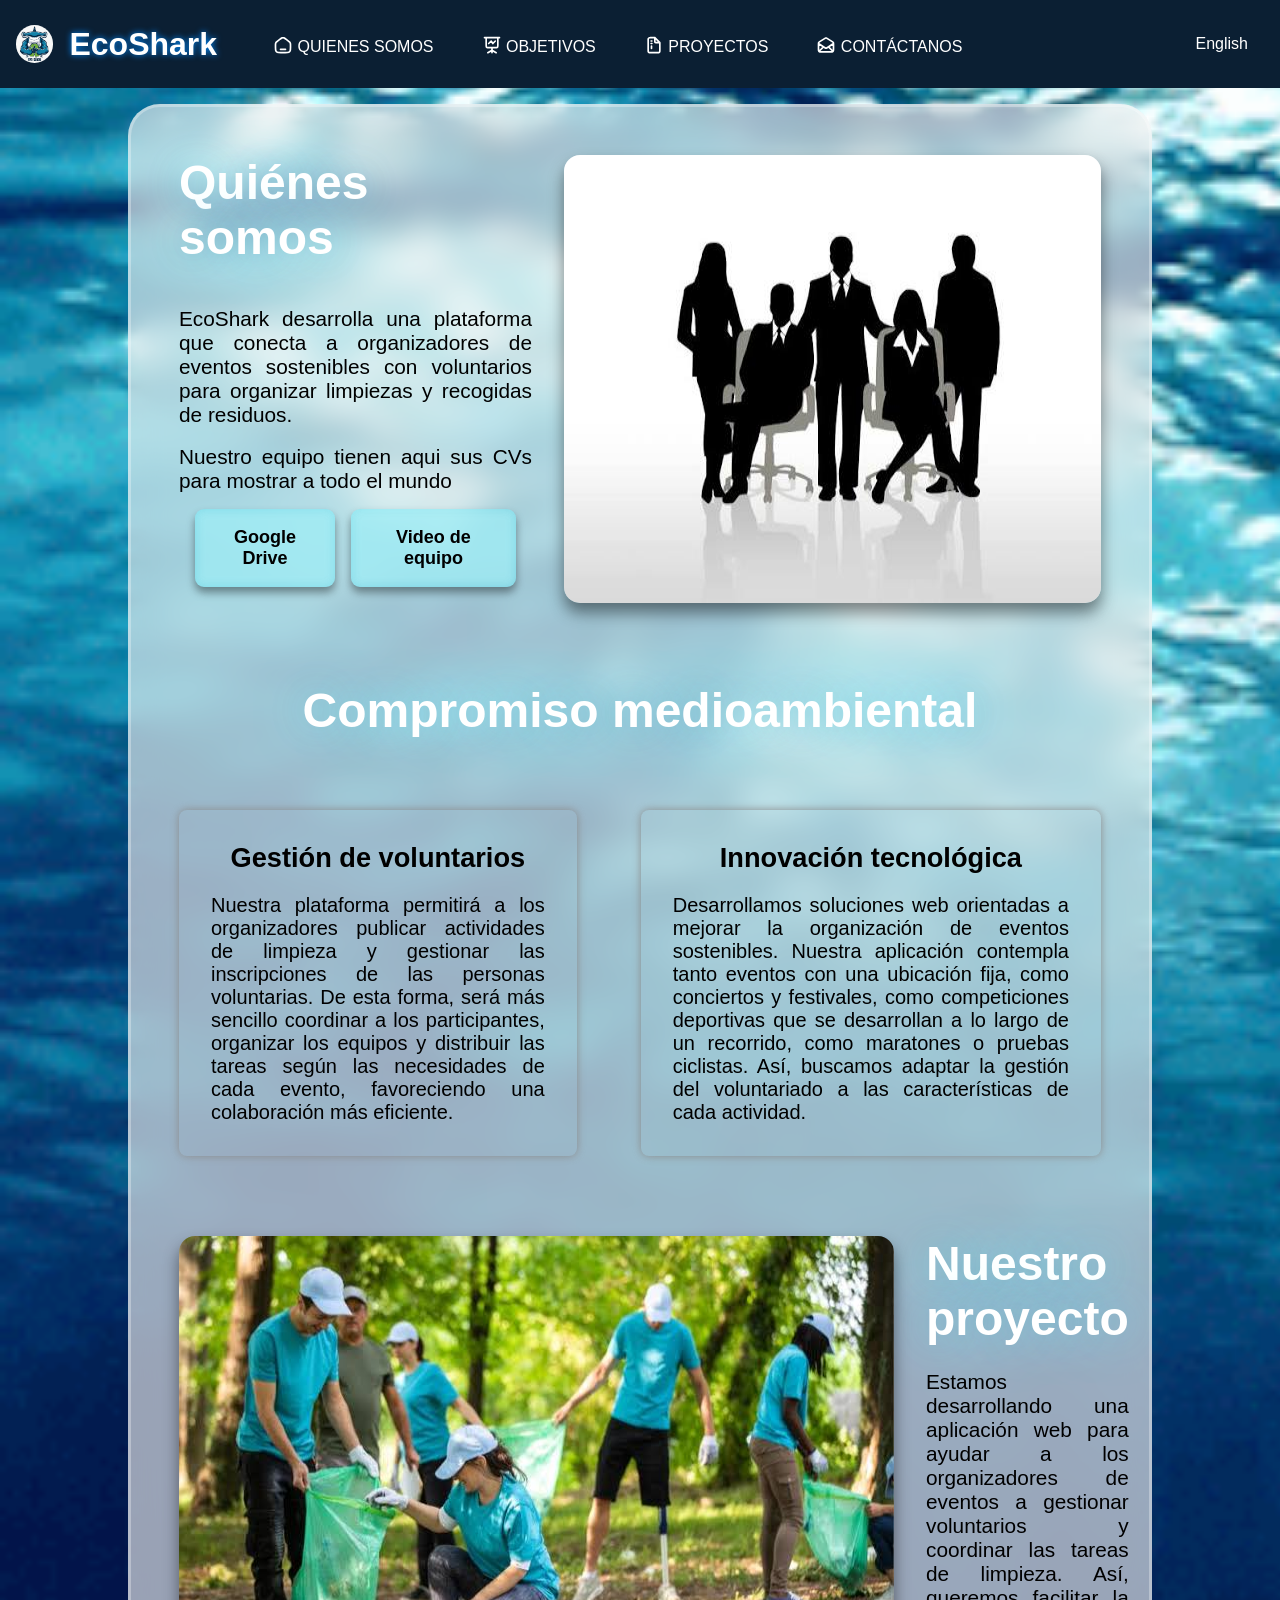
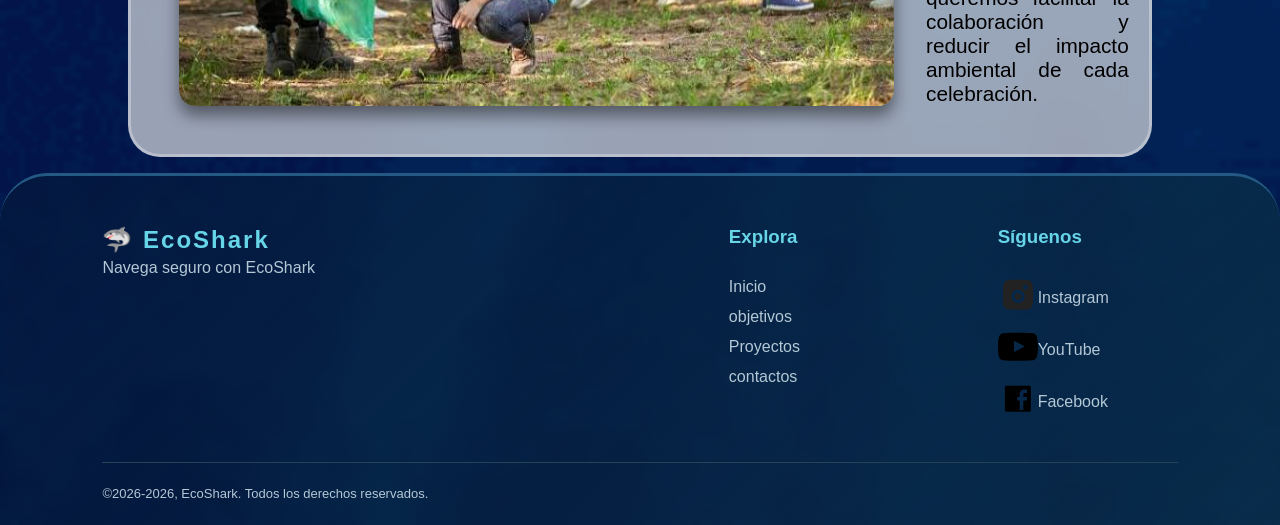
<file: index.html>
<!DOCTYPE html>
<html lang="es">
<head>
    <meta charset="UTF-8">
    <meta name="viewport" content="width=device-width, initial-scale=1.0">
    <link rel="stylesheet" href="style.css">
    <title>EcoShark</title>
    <link rel="icon" type="image/png" href="Imagenes/Logo2.0.webp">
</head>
<body>
    <header>
        <img class="logo" src="Imagenes/Logo.png" alt="">
        <a href="index.html">
            <div>
                <h1>EcoShark</h1>
            </div>
        </a>
            


        <nav>
            <ul>
                <li>
                    <a href="index.html">
                        <img src="./SVGs/home.svg" alt="Inicio" width="20em" class="navSVG">
                     QUIENES SOMOS
                    </a>
                </li>
                <li>
                    <a href="objetivos.html">
                        <img src="./SVGs/presentation.svg" alt="Objetivos" width="20em" class="navSVG">
                        OBJETIVOS
                    </a>
                </li>
                <li>

                    <a href="Proyectos.html">
                        <img src="./SVGs/file.svg" alt="Proyectos" width="20em" class="navSVG">
                        PROYECTOS
                    </a>
                </li>
                <li>
                    <a href="contactos.html">
                        <img src="./SVGs/mail.svg" alt="Proyectos" width="20em" class="navSVG">
                        CONTÁCTANOS
                    </a>
                </li>
                <li><a href="Addlenguagues/english/index.html" lang="en" aria-label="View this page in English">English</a></li>
            </ul>

        </nav>
        
    </header>

    <main>
        <section>
            <div class="imageText">
               <div>
                    <h4>Quiénes somos</h3><br>
                    <p>
                        EcoShark desarrolla una plataforma que conecta a organizadores de eventos sostenibles con voluntarios para organizar limpiezas y recogidas de residuos.
                    </p>
                    <br>
                    <p>
                        Nuestro equipo tienen aqui sus CVs para mostrar a todo el mundo
                    </p>
                    <div class="buttonsContainer">

                        <a href="https://drive.google.com/drive/folders/1LwgokPHOaX2njy_p6ImIaPYnB12QVagP?usp=sharing" target="_blank"><button>Google Drive</button></a>

                        <a href="https://drive.google.com/file/d/1tKhU-HQuXZ7hBKSwaPgOwiNMWPGw64Wp/view?usp=sharing" target="_blank"><button>Video de equipo </button></a>
                    </div>

                </div>
                <img class="mediano" src="Imagenes/quienes_somos.jfif" alt="">
            </div>
        </section>

        <section class="cardsection">
            <div class="containerCards">
                <h4>Compromiso medioambiental</h4>
                
                <div class="cards">  

                    <div>
                        <h5>Gestión de voluntarios</h5>
                        <p>
                            Nuestra plataforma permitirá a los organizadores publicar actividades de limpieza y gestionar las inscripciones de las personas voluntarias. De esta forma, será más sencillo coordinar a los participantes, organizar los equipos y distribuir las tareas según las necesidades de cada evento, favoreciendo una colaboración más eficiente.
                        </p>
                    </div>

                    <div>
                        <h5>Innovación tecnológica</h5>
                        <p>
                            Desarrollamos soluciones web orientadas a mejorar la organización de eventos sostenibles. Nuestra aplicación contempla tanto eventos con una ubicación fija, como conciertos y festivales, como competiciones deportivas que se desarrollan a lo largo de un recorrido, como maratones o pruebas ciclistas. Así, buscamos adaptar la gestión del voluntariado a las características de cada actividad.
                        </p>

                    </div>
                </div>
            </div>
        </section>
        
        <section>
            <div class="imageText"> 
                <!-- Usar clases como half (un medio), third (un tercio) o quarter (un cuarto) para cambiar lo que cubre la foto. También se pueden usar left (izquierda) o right (derecha) para cambiar de qué lado está la foto. Si usas centre (centro), puedes desplazar la caja de texto al medio, pero luego no puedes cambiarla a la izquierda o a la derecha. --> <!--DEPRECADO: No se ha terminado de implementar-->

                <img class="mediano" src="Imagenes/Voluntariados.jfif" alt="">

                <div>
                    <h4>Nuestro proyecto</h4>
                    <p>
                        Estamos desarrollando una aplicación web para ayudar a los organizadores de eventos a gestionar voluntarios y coordinar las tareas de limpieza. Así, queremos facilitar la colaboración y reducir el impacto ambiental de cada celebración.
                    </p>
                </div>
                

            </div>

        </section>

    </main>

    <footer class="footer">
        <div class="footer-content">
            <div class="footer-brand">
                <h2> 🦈 EcoShark</h2>
                <p>Navega seguro con EcoShark</p>
            </div>

            <div class="footer-links">
                <h3>Explora</h3>
                <a href="index.html">Inicio</a>
                <a href="objetivos.html">objetivos</a>
                <a href="Proyectos.html">Proyectos</a>
                <a href="contactos.html">contactos</a>
            </div>

            <div class="footer-social">
                <h3>Síguenos</h3>
                    <a href="https://instagram.com"><img src="./SVGs/insta-svgrepo-com.svg" width="40em" alt="" class="SVGs"> <span>Instagram</span> </a>
                    <a href="https://youtube.com"><img src="./SVGs/youtube-168-svgrepo-com.svg" alt="" width="40em" class="SVGs"> <span>YouTube</span></a>
                    <a href="https://facebook.com"><img src="./SVGs/facebook-svgrepo-com.svg" alt="" width="40em" class="SVGs"> <span>Facebook</span></a>
            </div>
        </div>

  <div class="footer-bottom">
<p>&copy;2026-2026, EcoShark. Todos los derechos reservados.</p>
  </div>
</footer>

</body>
</html>
</file>
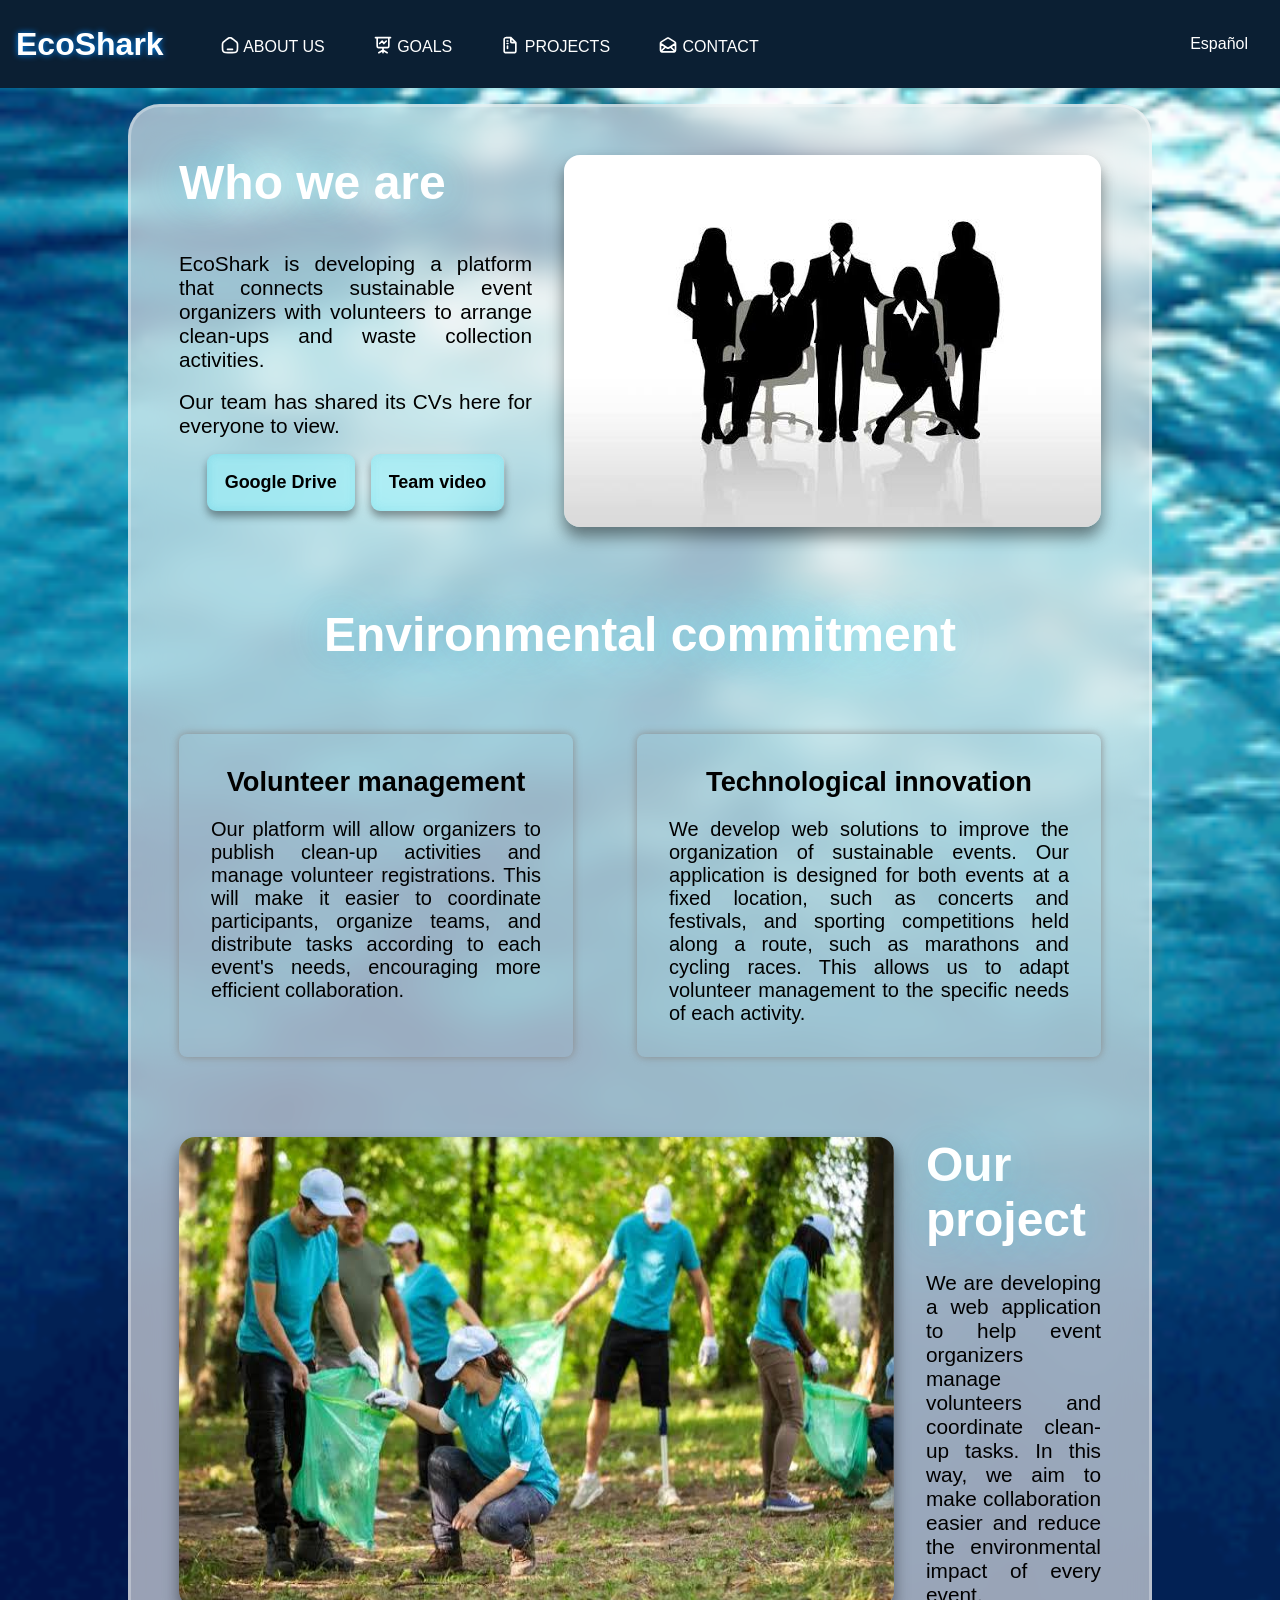
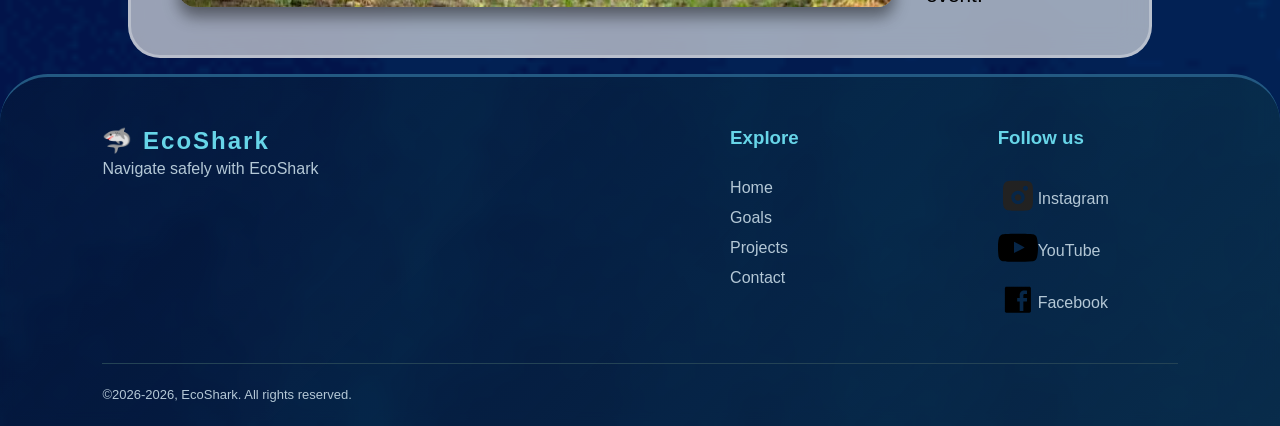
<file: Addlenguagues/english/index.html>
<!DOCTYPE html>
<html lang="en">
<head>
    <meta charset="UTF-8">
    <meta name="viewport" content="width=device-width, initial-scale=1.0">
    <link rel="stylesheet" href="../../style.css">
    <title>EcoShark</title>
    <link rel="icon" type="image/png" href="../../Imagenes/Logo2.0.webp">
</head>
<body>
    <header>
        <a href="index.html">
            <div>
                <h1>EcoShark</h1>
            </div>
        </a>

        <nav>
            <ul>
                <li>
                    <a href="index.html">
                        <img src="../../SVGs/home.svg" alt="Home" width="20em" class="navSVG">
                        ABOUT US
                    </a>
                </li>
                <li>
                    <a href="objetivos.html">
                        <img src="../../SVGs/presentation.svg" alt="Goals" width="20em" class="navSVG">
                        GOALS
                    </a>
                </li>
                <li>
                    <a href="Proyectos.html">
                        <img src="../../SVGs/file.svg" alt="Projects" width="20em" class="navSVG">
                        PROJECTS
                    </a>
                </li>
                <li>
                    <a href="contactos.html">
                        <img src="../../SVGs/mail.svg" alt="Contact" width="20em" class="navSVG">
                        CONTACT
                    </a>
                </li>
                <li><a href="../../index.html" lang="es" aria-label="Ver esta página en español">Español</a></li>
            </ul>
        </nav>
    </header>

    <main>
        <section>
            <div class="imageText">
                <div>
                    <h4>Who we are</h4><br>
                    <p>
                        EcoShark is developing a platform that connects sustainable event organizers with volunteers to arrange clean-ups and waste collection activities.
                    </p>
                    <br>
                    <p>
                        Our team has shared its CVs here for everyone to view.
                    </p>
                    <div class="buttonsContainer">
                        <a href="https://drive.google.com/drive/folders/1LwgokPHOaX2njy_p6ImIaPYnB12QVagP?usp=sharing" target="_blank" rel="noopener noreferrer"><button>Google Drive</button></a>
                        <a href="https://drive.google.com/file/d/1tKhU-HQuXZ7hBKSwaPgOwiNMWPGw64Wp/view?usp=sharing" target="_blank" rel="noopener noreferrer"><button>Team video</button></a>
                    </div>
                </div>
                <img class="mediano" src="../../Imagenes/quienes_somos.jfif" alt="EcoShark's team">
            </div>
        </section>

        <section class="cardsection">
            <div class="containerCards">
                <h4>Environmental commitment</h4>

                <div class="cards">
                    <div>
                        <h5>Volunteer management</h5>
                        <p>
                            Our platform will allow organizers to publish clean-up activities and manage volunteer registrations. This will make it easier to coordinate participants, organize teams, and distribute tasks according to each event's needs, encouraging more efficient collaboration.
                        </p>
                    </div>

                    <div>
                        <h5>Technological innovation</h5>
                        <p>
                            We develop web solutions to improve the organization of sustainable events. Our application is designed for both events at a fixed location, such as concerts and festivals, and sporting competitions held along a route, such as marathons and cycling races. This allows us to adapt volunteer management to the specific needs of each activity.
                        </p>
                    </div>
                </div>
            </div>
        </section>

        <section>
            <div class="imageText">
                <img class="mediano" src="../../Imagenes/Voluntariados.jfif" alt="Volunteers taking part in an activity">
                <div>
                    <h4>Our project</h4>
                    <p>
                        We are developing a web application to help event organizers manage volunteers and coordinate clean-up tasks. In this way, we aim to make collaboration easier and reduce the environmental impact of every event.
                    </p>
                </div>
            </div>
        </section>
    </main>

    <footer class="footer">
        <div class="footer-content">
            <div class="footer-brand">
                <h2> 🦈 EcoShark</h2>
                <p>Navigate safely with EcoShark</p>
            </div>

            <div class="footer-links">
                <h3>Explore</h3>
                <a href="index.html">Home</a>
                <a href="objetivos.html">Goals</a>
                <a href="Proyectos.html">Projects</a>
                <a href="contactos.html">Contact</a>
            </div>

            <div class="footer-social">
                <h3>Follow us</h3>
                <a href="https://instagram.com"><img src="../../SVGs/insta-svgrepo-com.svg" width="40em" alt="" class="SVGs"> <span>Instagram</span></a>
                <a href="https://youtube.com"><img src="../../SVGs/youtube-168-svgrepo-com.svg" alt="" width="40em" class="SVGs"> <span>YouTube</span></a>
                <a href="https://facebook.com"><img src="../../SVGs/facebook-svgrepo-com.svg" alt="" width="40em" class="SVGs"> <span>Facebook</span></a>
            </div>
        </div>

        <div class="footer-bottom">
            <p>&copy;2026-2026, EcoShark. All rights reserved.</p>
        </div>
    </footer>
</body>
</html>
</file>
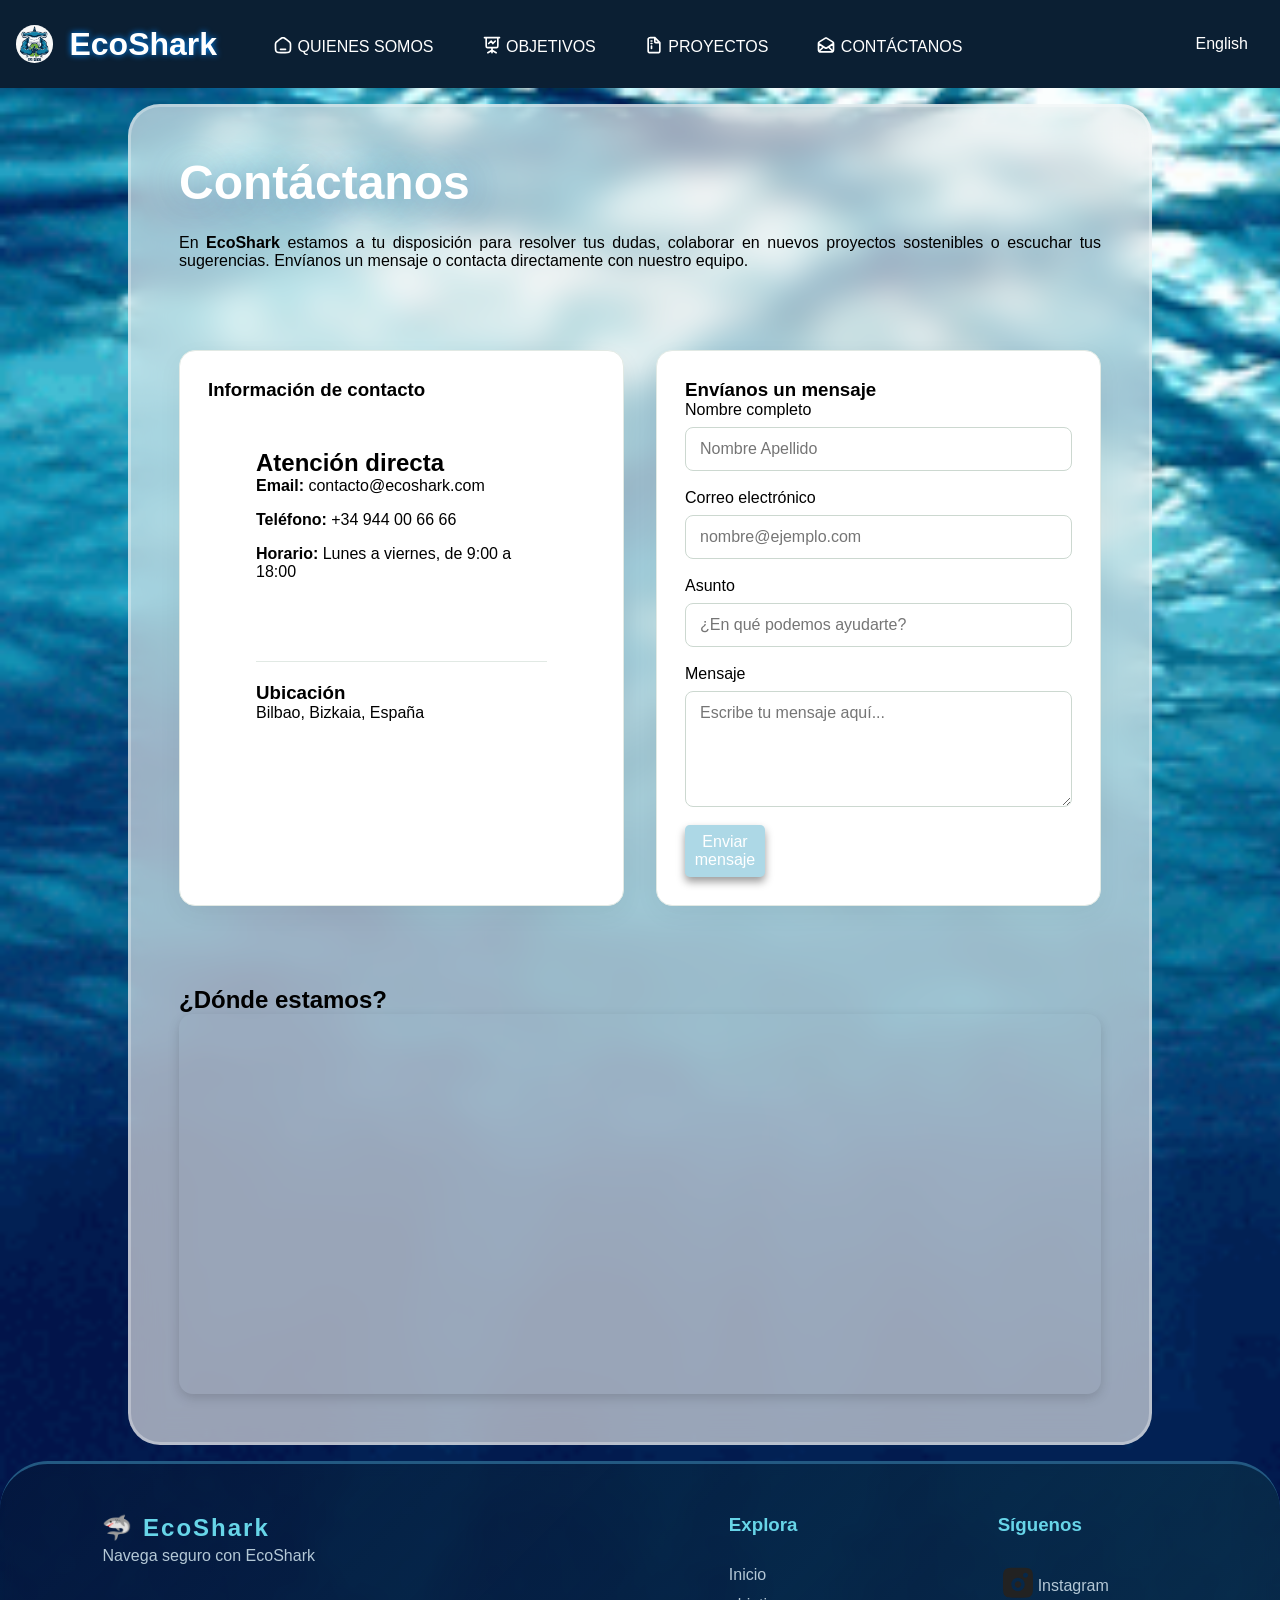
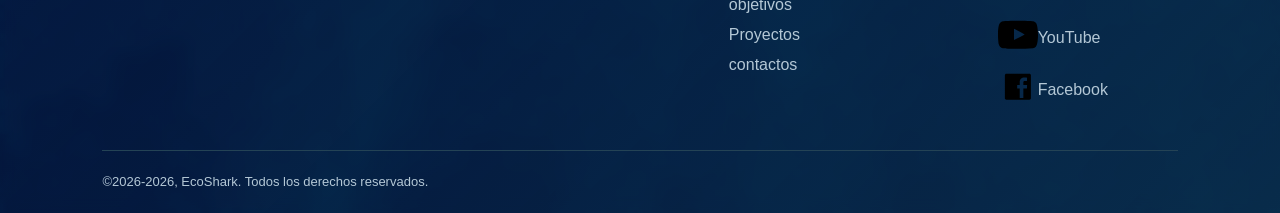
<file: contactos.html>
<!DOCTYPE html>
<html lang="es">
<head>
    <meta charset="UTF-8">
    <meta name="viewport" content="width=device-width, initial-scale=1.0">
    <title>EcoShark - Contáctanos</title>
    <!-- Mantenemos el enlace exacto al archivo de estilos que comparte el equipo -->
    <link rel="stylesheet" href="style.css">
    <link rel="icon" type="image/png" href="Imagenes/Logo2.0.webp">
</head>
<body>
<header>
        <img class="logo" src="Imagenes/Logo.png" alt="">
        <a href="index.html">
            <div>
                <h1>EcoShark</h1>
            </div>
        </a>
            


        <nav>
            <ul>
                <li>
                    <a href="index.html">
                        <img src="./SVGs/home.svg" alt="Inicio" width="20em" class="navSVG">
                     QUIENES SOMOS
                    </a>
                </li>
                <li>
                    <a href="objetivos.html">
                        <img src="./SVGs/presentation.svg" alt="Objetivos" width="20em" class="navSVG">
                        OBJETIVOS
                    </a>
                </li>
                <li>

                    <a href="Proyectos.html">
                        <img src="./SVGs/file.svg" alt="Proyectos" width="20em" class="navSVG">
                        PROYECTOS
                    </a>
                </li>
                <li>
                    <a href="contactos.html">
                        <img src="./SVGs/mail.svg" alt="Proyectos" width="20em" class="navSVG">
                        CONTÁCTANOS
                    </a>
                </li>
                <li><a href="Addlenguagues/english/contactos.html" lang="en" aria-label="View this page in English">English</a></li>
            </ul>

        </nav>
        
    </header>


    
<main>
    <section>
        <h4>Contáctanos</h4>
        <p>
            En <strong>EcoShark</strong> estamos a tu disposición para
            resolver tus dudas, colaborar en nuevos proyectos sostenibles
            o escuchar tus sugerencias. Envíanos un mensaje o contacta
            directamente con nuestro equipo.
        </p>
    </section>

    <section class="tarjetas-seccion">

        <article class="tarjeta">
            <h3>Información de contacto</h3>

            <section class="datos-contacto">
                <h2>Atención directa</h2>

                <ul>
                    <li>
                        <strong>Email:</strong>
                        <a>contacto@ecoshark.com</a>
                    </li>

                    <li>
                        <strong>Teléfono:</strong>
                        <a>+34 944 00 66 66</a>
                    </li>

                    <li>
                        <strong>Horario:</strong>
                        <span>Lunes a viernes, de 9:00 a 18:00</span>
                    </li>
                </ul>
            </section>

            <section class="ubicacion-contacto">
                <h3>Ubicación</h3>
                <p>Bilbao, Bizkaia, España</p>
            </section>
        </article>


        <article class="tarjeta">
            <h3>Envíanos un mensaje</h3>

            <form method="post">

                <div class="campo-formulario">
                    <label for="nombre">Nombre completo</label>
                    <input
                        type="text"
                        id="nombre"
                        name="nombre"
                        placeholder="Nombre Apellido"
                        autocomplete="name"
                        required
                    >
                </div>

                <div class="campo-formulario">
                    <label for="correo">Correo electrónico</label>
                    <input
                        type="email"
                        id="correo"
                        name="correo"
                        placeholder="nombre@ejemplo.com"
                        autocomplete="email"
                        required
                    >
                </div>

                <div class="campo-formulario">
                    <label for="asunto">Asunto</label>
                    <input
                        type="text"
                        id="asunto"
                        name="asunto"
                        placeholder="¿En qué podemos ayudarte?"
                        required
                    >
                </div>

                <div class="campo-formulario">
                    <label for="comentario">Mensaje</label>
                    <textarea
                        id="comentario"
                        name="comentario"
                        rows="5"
                        placeholder="Escribe tu mensaje aquí..."
                        required
                    ></textarea>
                </div>

                <button type="submit" class="Boton">
                    Enviar mensaje
                </button>
            </form>
        </article>

    </section>


    <section class="mapa-contacto">
        <h2>¿Dónde estamos?</h2>

        <iframe
            src="https://maps.google.com/maps?q=43.2615502,-2.9394138&z=17&output=embed"
            title="Mapa de ubicación de EcoShark en Bilbao"
            loading="lazy"
            referrerpolicy="no-referrer-when-downgrade"
            allowfullscreen>
        </iframe>
    </section>
</main>


  <footer class="footer">
        <div class="footer-content">
            <div class="footer-brand">
                <h2> 🦈 EcoShark</h2>
                <p>Navega seguro con EcoShark</p>
            </div>

            <div class="footer-links">
                <h3>Explora</h3>
                <a href="index.html">Inicio</a>
                <a href="objetivos.html">objetivos</a>
                <a href="Proyectos.html">Proyectos</a>
                <a href="contactos.html">contactos</a>
            </div>

            <div class="footer-social">
                <h3>Síguenos</h3>
                    <a href="https://instagram.com"><img src="./SVGs/insta-svgrepo-com.svg" width="40em" alt="" class="SVGs"> <span>Instagram</span> </a>
                    <a href="https://youtube.com"><img src="./SVGs/youtube-168-svgrepo-com.svg" alt="" width="40em" class="SVGs"> <span>YouTube</span></a>
                    <a href="https://facebook.com"><img src="./SVGs/facebook-svgrepo-com.svg" alt="" width="40em" class="SVGs"> <span>Facebook</span></a>
            </div>
        </div>

  <div class="footer-bottom">
<p>&copy;2026-2026, EcoShark. Todos los derechos reservados.</p>
  </div>
</footer>

</body>
</html>
</file>
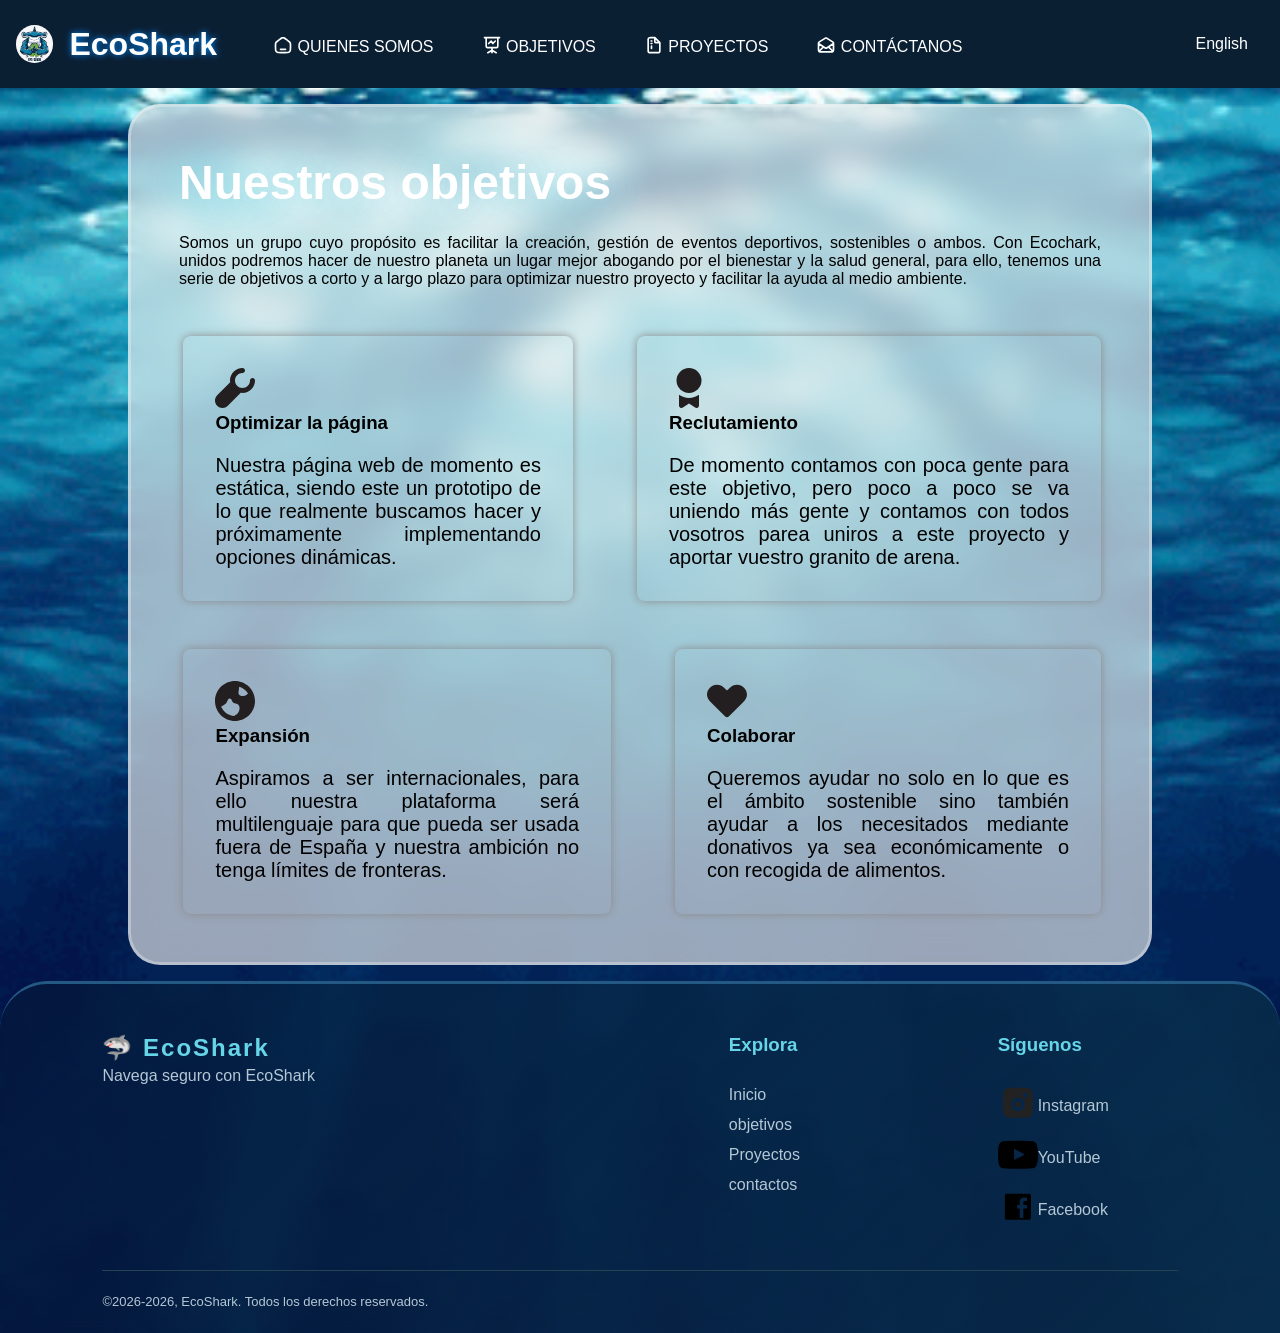
<file: objetivos.html>
<!DOCTYPE html>
<html lang="es">
<head>
    <meta charset="UTF-8">
    <meta name="viewport" content="width=device-width, initial-scale=1.0">
    <title>EcoShark - Objetivos</title>
    <link rel="stylesheet" href="style.css">
    <link rel="icon" type="image/png" href="Imagenes/Logo2.0.webp">
</head>
<body>
    <header>
        <img class="logo" src="Imagenes/Logo.png" alt="">
        <a href="index.html">
            <div>
                <h1>EcoShark</h1>
            </div>
        </a>
            


        <nav>
            <ul>
                <li>
                    <a href="index.html">
                        <img src="./SVGs/home.svg" alt="Inicio" width="20em" class="navSVG">
                     QUIENES SOMOS
                    </a>
                </li>
                <li>
                    <a href="objetivos.html">
                        <img src="./SVGs/presentation.svg" alt="Objetivos" width="20em" class="navSVG">
                        OBJETIVOS
                    </a>
                </li>
                <li>

                    <a href="Proyectos.html">
                        <img src="./SVGs/file.svg" alt="Proyectos" width="20em" class="navSVG">
                        PROYECTOS
                    </a>
                </li>
                <li>
                    <a href="contactos.html">
                        <img src="./SVGs/mail.svg" alt="Proyectos" width="20em" class="navSVG">
                        CONTÁCTANOS
                    </a>
                </li>
                <li><a href="Addlenguagues/english/objetivos.html" lang="en" aria-label="View this page in English">English</a></li>
            </ul>

        </nav>
        
    </header>
    
    <main>

        <section class="objetivoimg"> 
            <h4>Nuestros objetivos</h4>
            <p>Somos un grupo cuyo propósito es facilitar la creación, gestión de eventos deportivos, sostenibles o ambos. Con Ecochark, unidos podremos hacer de nuestro planeta un lugar mejor abogando por el bienestar y la salud general, para ello, tenemos una serie de objetivos a corto y a largo plazo para optimizar nuestro proyecto y facilitar la ayuda al medio ambiente.</p>
            <div class="cards">
               &nbsp;
                <div>
                    <img src="./SVGs/wrench-svgrepo-com.svg" width=40em>
                    <h3>Optimizar la página</h3>
                    <p>Nuestra página web de momento es estática, siendo este un prototipo de lo que realmente buscamos hacer y próximamente implementando opciones dinámicas.</p>
                </div>
                <div>
                    <img src="./SVGs/medal-svgrepo-com.svg" width=40em>
                    <h3>Reclutamiento</h3>
                    <p>De momento contamos con poca gente para este objetivo, pero poco a poco se va uniendo más gente y contamos con todos vosotros parea uniros a este proyecto y aportar vuestro granito de arena.</p>
                </div>
                
            </div>
            <div class="cards">
            &nbsp;
                <div>
                    <img src="./SVGs/globe-2-svgrepo-com.svg" width=40em>
                    <h3>Expansión</h3>
                    <p>Aspiramos a ser internacionales, para ello nuestra plataforma será multilenguaje para que pueda ser usada fuera de España y nuestra ambición no tenga límites de fronteras.</p>
                </div>
                <div>
                    <img src="./SVGs/ribbon-svgrepo-com.svg" width=40em>
                    <h3>Colaborar</h3>
                    <p>Queremos ayudar no solo en lo que es el ámbito sostenible sino también ayudar a los necesitados mediante donativos ya sea económicamente o con recogida de alimentos.</p>
                </div>
            </div>
        </section>

        

    </main>



     <footer class="footer">
        <div class="footer-content">
            <div class="footer-brand">
                <h2> 🦈 EcoShark</h2>
                <p>Navega seguro con EcoShark</p>
            </div>

            <div class="footer-links">
                <h3>Explora</h3>
                <a href="index.html">Inicio</a>
                <a href="objetivos.html">objetivos</a>
                <a href="Proyectos.html">Proyectos</a>
                <a href="contactos.html">contactos</a>
            </div>

            <div class="footer-social">
                <h3>Síguenos</h3>
                    <a href="https://instagram.com"><img src="./SVGs/insta-svgrepo-com.svg" width="40em" alt="" class="SVGs"> <span>Instagram</span> </a>
                    <a href="https://youtube.com"><img src="./SVGs/youtube-168-svgrepo-com.svg" alt="" width="40em" class="SVGs"> <span>YouTube</span></a>
                    <a href="https://facebook.com"><img src="./SVGs/facebook-svgrepo-com.svg" alt="" width="40em" class="SVGs"> <span>Facebook</span></a>
            </div>
        </div>

  <div class="footer-bottom">
<p>&copy;2026-2026, EcoShark. Todos los derechos reservados.</p>
  </div>
</footer>

</body>
</html>
</file>
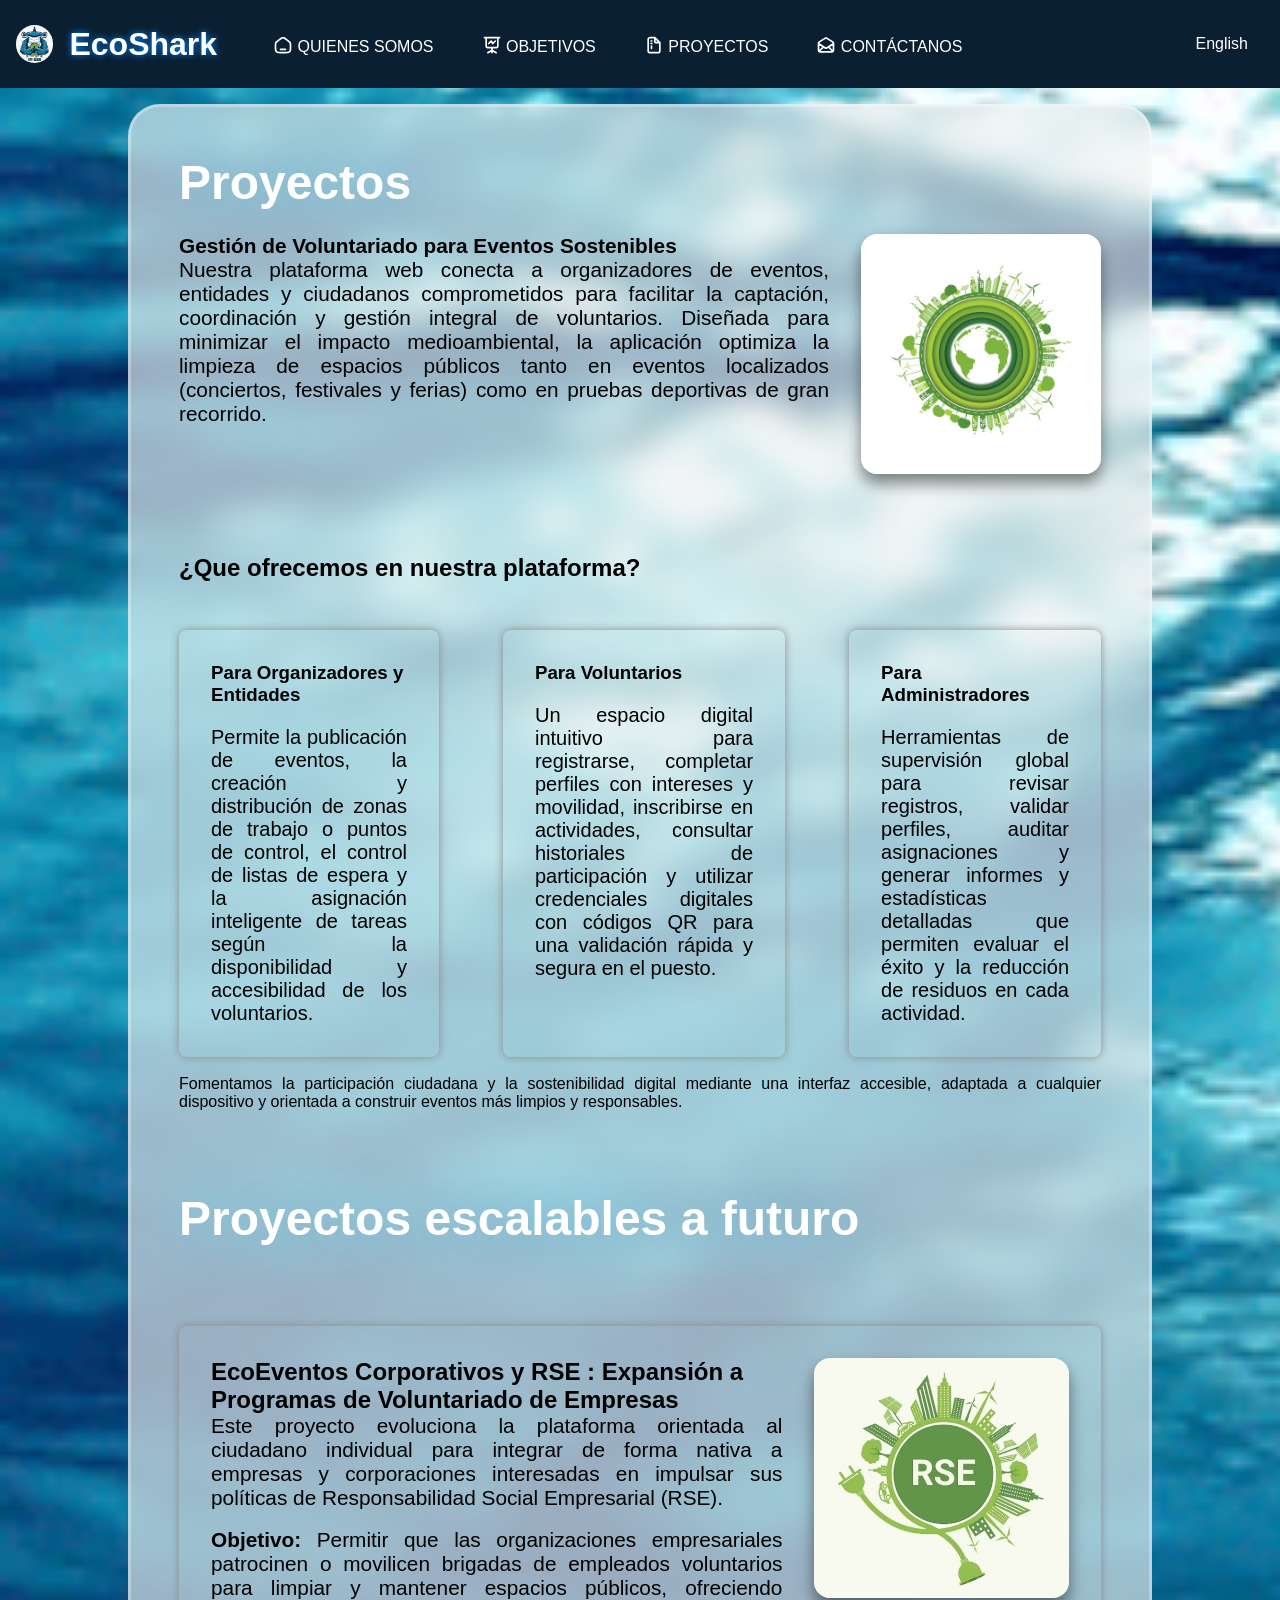
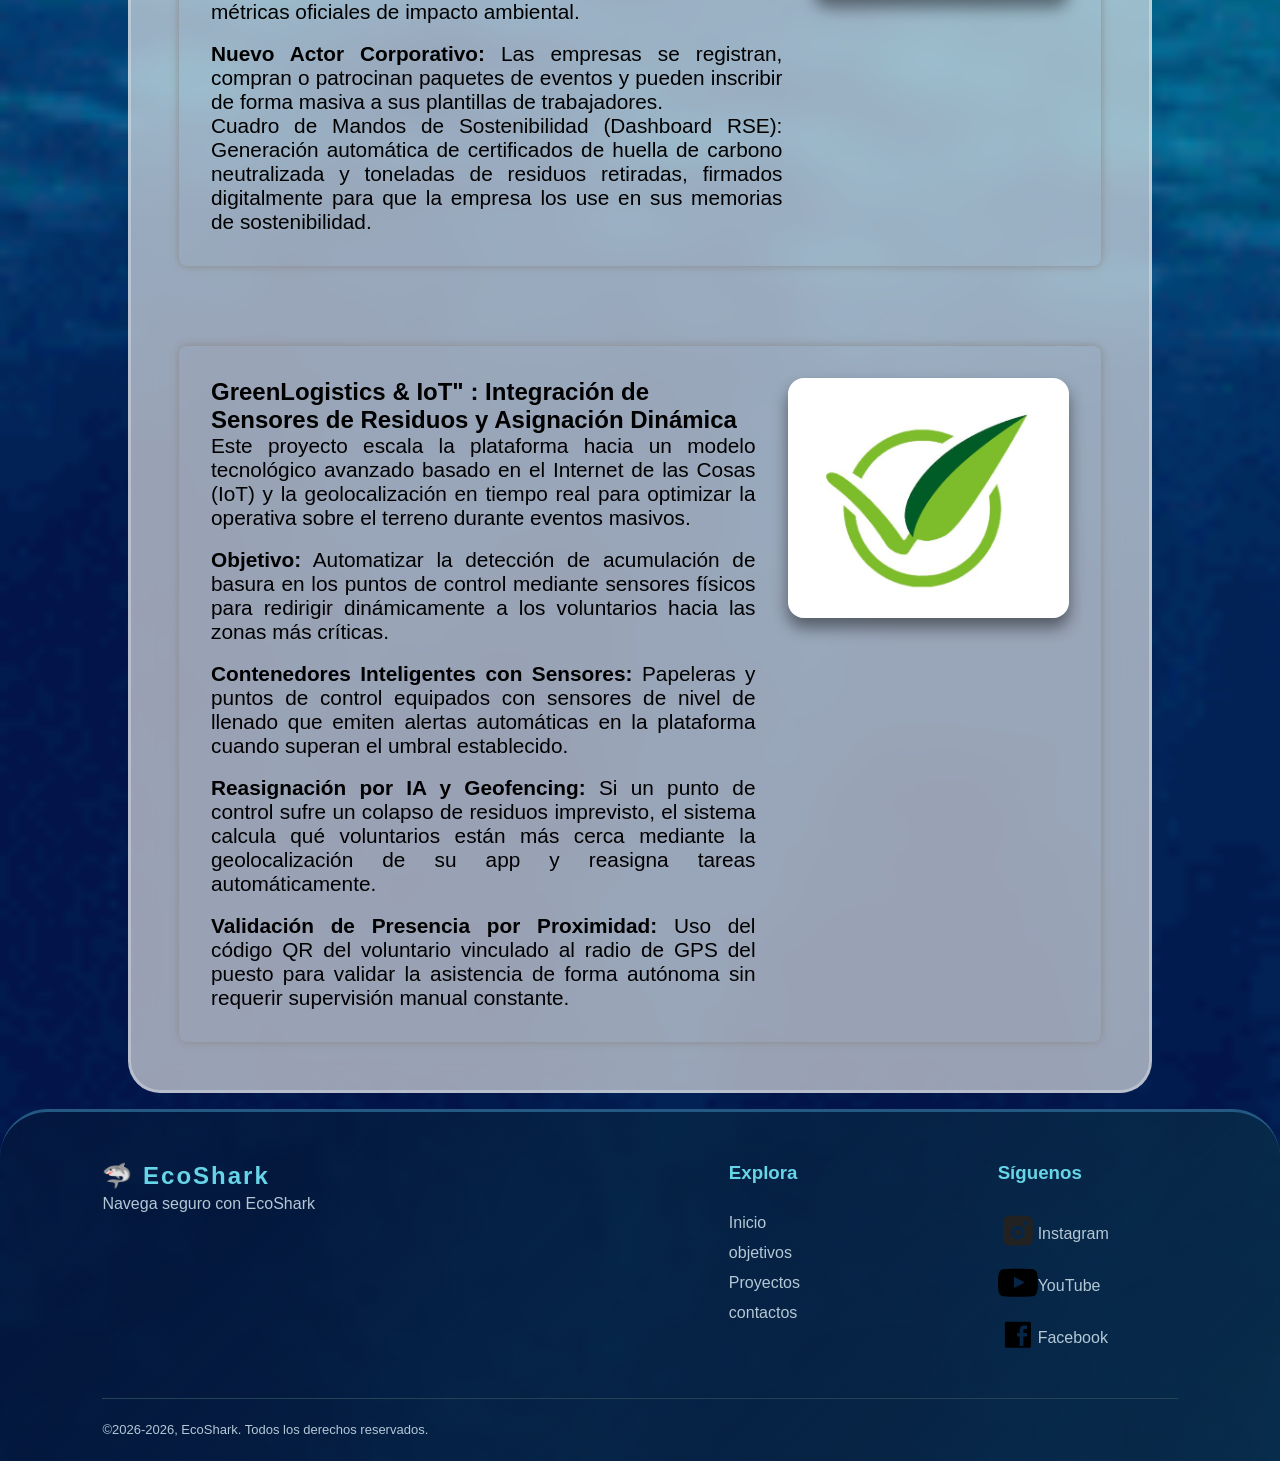
<file: Proyectos.html>
<!DOCTYPE html>
<html lang="es">
<head>
    <meta charset="UTF-8">
    <meta name="viewport" content="width=device-width, initial-scale=1.0">
    <title>EcoShark - Proyectos</title>
    <link rel="stylesheet" href="style.css">
    <link rel="icon" type="image/png" href="Imagenes/Logo2.0.webp">
</head>
<body>

    <header>
        <img class="logo" src="Imagenes/Logo.png" alt="">
        <a href="index.html">
            <div>
                <h1>EcoShark</h1>
            </div>
        </a>

        <nav>
            <ul>
                <li>
                    <a href="index.html">
                        <img src="./SVGs/home.svg" alt="Inicio" width="20em" class="navSVG">
                        QUIENES SOMOS
                    </a>
                </li>
                <li>
                    <a href="objetivos.html">
                        <img src="./SVGs/presentation.svg" alt="Objetivos" width="20em" class="navSVG">
                        OBJETIVOS
                    </a>
                </li>
                <li>
                    <a href="Proyectos.html">
                        <img src="./SVGs/file.svg" alt="Proyectos" width="20em" class="navSVG">
                        PROYECTOS
                    </a>
                </li>
                <li>
                    <a href="contactos.html">
                        <img src="./SVGs/mail.svg" alt="Contactos" width="20em" class="navSVG">
                        CONTÁCTANOS
                    </a>
                </li>
                <li><a href="Addlenguagues/english/Proyectos.html" lang="en" aria-label="View this page in English">English</a></li>
            </ul>
        </nav>
    </header>

    <main>

        <section>
            <h4>Proyectos</h4>
            <div class="imageText">
                <div>
                    <p><strong>Gestión de Voluntariado para Eventos Sostenibles</strong><br>Nuestra plataforma web conecta a organizadores de eventos, entidades y ciudadanos comprometidos para facilitar la captación, coordinación y gestión integral de voluntarios. Diseñada para minimizar el impacto medioambiental, la aplicación optimiza la limpieza de espacios públicos tanto en eventos localizados (conciertos, festivales y ferias) como en pruebas deportivas de gran recorrido.</p>
                </div>
                <img class="pequeño" src="Imagenes/sostenible.jpg" alt="">
            </div>
        </section>

        <section>
            <h2> ¿Que ofrecemos en nuestra plataforma? </h2>
            <div class="cards">
            <div><h3>Para Organizadores y Entidades</h3> <p>Permite la publicación de eventos, la creación y distribución de zonas de trabajo o puntos de control, el control de listas de espera y la asignación inteligente de tareas según la disponibilidad y accesibilidad de los voluntarios.</p></div>

            <div><h3>Para Voluntarios</h3><p>Un espacio digital intuitivo para registrarse, completar perfiles con intereses y movilidad, inscribirse en actividades, consultar historiales de participación y utilizar credenciales digitales con códigos QR para una validación rápida y segura en el puesto.</p></div>

            <div><h3>Para Administradores</h3><p>Herramientas de supervisión global para revisar registros, validar perfiles, auditar asignaciones y generar informes y estadísticas detalladas que permiten evaluar el éxito y la reducción de residuos en cada actividad.</p></div>
            </div>
            <br><p>Fomentamos la participación ciudadana y la sostenibilidad digital mediante una interfaz accesible, adaptada a cualquier dispositivo y orientada a construir eventos más limpios y responsables.</p>
            
        </section>

        <section>
        <h4>Proyectos escalables a futuro</h4>
        </section>

        <section class="border">
            <div class="imageText">
                <div>
                    <h2> EcoEventos Corporativos y RSE : Expansión a Programas de Voluntariado de Empresas </h2>

                    <p>Este proyecto evoluciona la plataforma orientada al ciudadano individual para integrar de forma nativa a empresas y corporaciones interesadas en impulsar sus políticas de Responsabilidad Social Empresarial (RSE). </p><br>

                    <p><strong> Objetivo:</strong> Permitir que las organizaciones empresariales patrocinen o movilicen brigadas de empleados voluntarios para limpiar y mantener espacios públicos, ofreciendo métricas oficiales de impacto ambiental. </p><br>

                    <p><strong> Nuevo Actor Corporativo:</strong> Las empresas se registran, compran o patrocinan paquetes de eventos y pueden inscribir de forma masiva a sus plantillas de trabajadores.</p>

                    <p>Cuadro de Mandos de Sostenibilidad (Dashboard RSE): Generación automática de certificados de huella de carbono neutralizada y toneladas de residuos retiradas, firmados digitalmente para que la empresa los use en sus memorias de sostenibilidad. </p>
                </div>
            
            <img class="pequeño" src="Imagenes/rse.jpg" alt="">
            </div>
        </section>

        <section class="border">
            <div class="imageText">
                <div>   
                    <h2>GreenLogistics & IoT" : Integración de Sensores de Residuos y Asignación Dinámica</h2>

                    <p>Este proyecto escala la plataforma hacia un modelo tecnológico avanzado basado en el Internet de las Cosas (IoT) y la geolocalización en tiempo real para optimizar la operativa sobre el terreno durante eventos masivos.</p><br>

                    <p><strong>Objetivo:</strong> Automatizar la detección de acumulación de basura en los puntos de control mediante sensores físicos para redirigir dinámicamente a los voluntarios hacia las zonas más críticas.</p><br>

                    <p><strong>Contenedores Inteligentes con Sensores:</strong> Papeleras y puntos de control equipados con sensores de nivel de llenado que emiten alertas automáticas en la plataforma cuando superan el umbral establecido.</p><br>

                    <p><strong>Reasignación por IA y Geofencing:</strong> Si un punto de control sufre un colapso de residuos imprevisto, el sistema calcula qué voluntarios están más cerca mediante la geolocalización de su app y reasigna tareas automáticamente.</p><br>

                    <p><strong>Validación de Presencia por Proximidad:</strong> Uso del código QR del voluntario vinculado al radio de GPS del puesto para validar la asistencia de forma autónoma sin requerir supervisión manual constante.</p>
                </div>
            <img class="pequeño" src="Imagenes/GreenLogistics.jpg" alt="">
            </div>
        </section>
</div>
 
    </main>

    <footer class="footer">
        <div class="footer-content">
            <div class="footer-brand">
                <h2> 🦈 EcoShark</h2>
                <p>Navega seguro con EcoShark</p>
            </div>

            <div class="footer-links">
                <h3>Explora</h3>
                <a href="index.html">Inicio</a>
                <a href="objetivos.html">objetivos</a>
                <a href="Proyectos.html">Proyectos</a>
                <a href="contactos.html">contactos</a>
            </div>

            <div class="footer-social">
                <h3>Síguenos</h3>
                    <a href="https://instagram.com"><img src="./SVGs/insta-svgrepo-com.svg" width="40em" alt="" class="SVGs"> <span>Instagram</span> </a>
                    <a href="https://youtube.com"><img src="./SVGs/youtube-168-svgrepo-com.svg" alt="" width="40em" class="SVGs"> <span>YouTube</span></a>
                    <a href="https://facebook.com"><img src="./SVGs/facebook-svgrepo-com.svg" alt="" width="40em" class="SVGs"> <span>Facebook</span></a>
            </div>
        </div>

  <div class="footer-bottom">
<p>&copy;2026-2026, EcoShark. Todos los derechos reservados.</p>
  </div>
</footer>

</body>
</html>
</file>
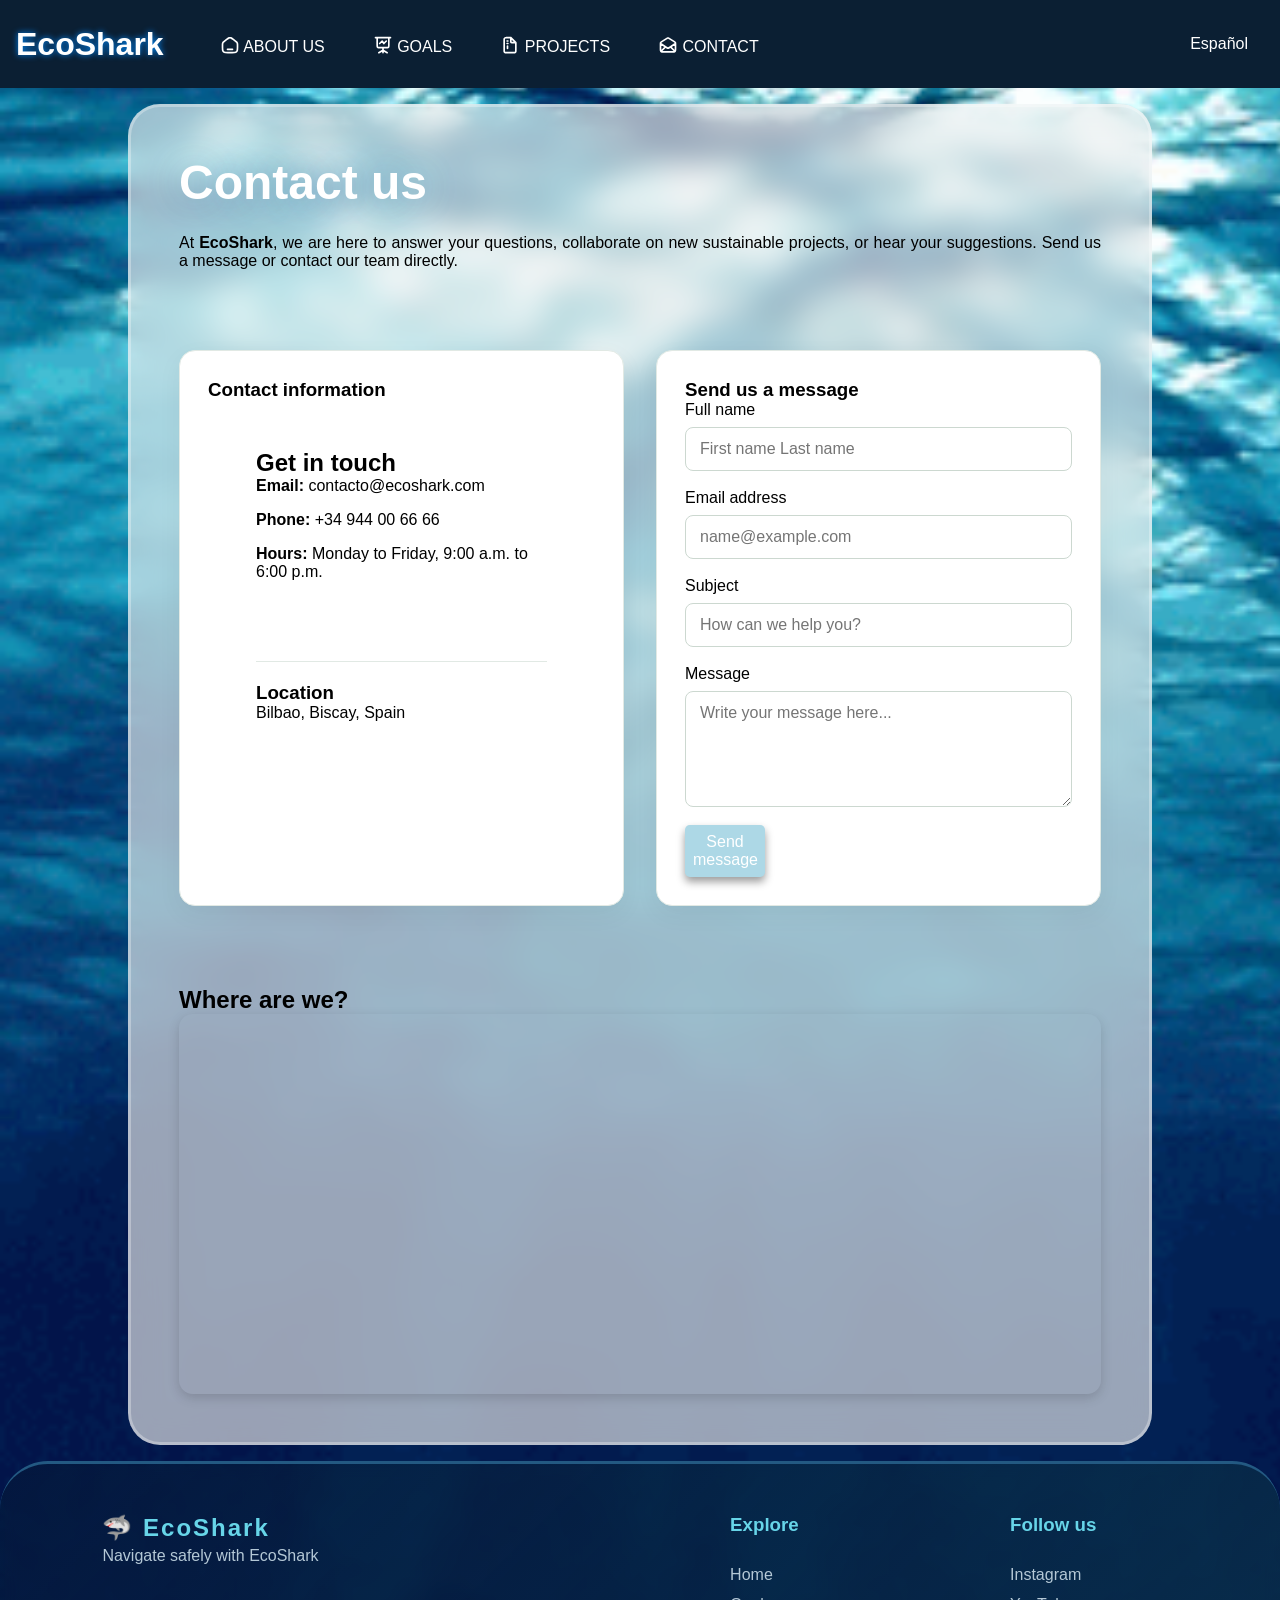
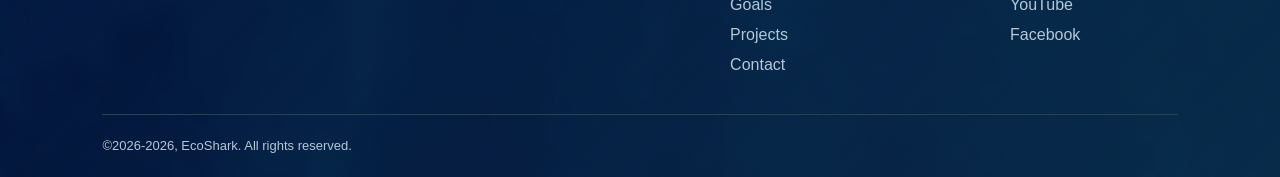
<file: Addlenguagues/english/contactos.html>
<!DOCTYPE html>
<html lang="en">
<head>
    <meta charset="UTF-8">
    <meta name="viewport" content="width=device-width, initial-scale=1.0">
    <title>EcoShark - Contact</title>
    <link rel="stylesheet" href="../../style.css">
    <link rel="icon" type="image/png" href="../../Imagenes/Logo2.0.webp">
</head>
<body>
    <header>
        <a href="index.html">
            <div>
                <h1>EcoShark</h1>
            </div>
        </a>

        <nav>
            <ul>
                <li>
                    <a href="index.html">
                        <img src="../../SVGs/home.svg" alt="Home" width="20em" class="navSVG">
                        ABOUT US
                    </a>
                </li>
                <li>
                    <a href="objetivos.html">
                        <img src="../../SVGs/presentation.svg" alt="Goals" width="20em" class="navSVG">
                        GOALS
                    </a>
                </li>
                <li>
                    <a href="Proyectos.html">
                        <img src="../../SVGs/file.svg" alt="Projects" width="20em" class="navSVG">
                        PROJECTS
                    </a>
                </li>
                <li>
                    <a href="contactos.html">
                        <img src="../../SVGs/mail.svg" alt="Contact" width="20em" class="navSVG">
                        CONTACT
                    </a>
                </li>
                <li><a href="../../contactos.html" lang="es" aria-label="Ver esta página en español">Español</a></li>
            </ul>
        </nav>
    </header>

    <main>
        <section>
            <h4>Contact us</h4>
            <p>
                At <strong>EcoShark</strong>, we are here to answer your questions,
                collaborate on new sustainable projects, or hear your suggestions.
                Send us a message or contact our team directly.
            </p>
        </section>

        <section class="tarjetas-seccion">
            <article class="tarjeta">
                <h3>Contact information</h3>

                <section class="datos-contacto">
                    <h2>Get in touch</h2>

                    <ul>
                        <li>
                            <strong>Email:</strong>
                            <a>contacto@ecoshark.com</a>
                        </li>

                        <li>
                            <strong>Phone:</strong>
                            <a>+34 944 00 66 66</a>
                        </li>

                        <li>
                            <strong>Hours:</strong>
                            <span>Monday to Friday, 9:00 a.m. to 6:00 p.m.</span>
                        </li>
                    </ul>
                </section>

                <section class="ubicacion-contacto">
                    <h3>Location</h3>
                    <p>Bilbao, Biscay, Spain</p>
                </section>
            </article>

            <article class="tarjeta">
                <h3>Send us a message</h3>

                <form method="post">
                    <div class="campo-formulario">
                        <label for="nombre">Full name</label>
                        <input
                            type="text"
                            id="nombre"
                            name="nombre"
                            placeholder="First name Last name"
                            autocomplete="name"
                            required
                        >
                    </div>

                    <div class="campo-formulario">
                        <label for="correo">Email address</label>
                        <input
                            type="email"
                            id="correo"
                            name="correo"
                            placeholder="name@example.com"
                            autocomplete="email"
                            required
                        >
                    </div>

                    <div class="campo-formulario">
                        <label for="asunto">Subject</label>
                        <input
                            type="text"
                            id="asunto"
                            name="asunto"
                            placeholder="How can we help you?"
                            required
                        >
                    </div>

                    <div class="campo-formulario">
                        <label for="comentario">Message</label>
                        <textarea
                            id="comentario"
                            name="comentario"
                            rows="5"
                            placeholder="Write your message here..."
                            required
                        ></textarea>
                    </div>

                    <button type="submit" class="Boton">
                        Send message
                    </button>
                </form>
            </article>
        </section>

        <section class="mapa-contacto">
            <h2>Where are we?</h2>

            <iframe
                src="https://maps.google.com/maps?q=43.2615502,-2.9394138&z=17&output=embed"
                title="EcoShark location map in Bilbao"
                loading="lazy"
                referrerpolicy="no-referrer-when-downgrade"
                allowfullscreen>
            </iframe>
        </section>
    </main>

    <footer class="footer">
        <div class="footer-content">
            <div class="footer-brand">
                <h2> 🦈 EcoShark</h2>
                <p>Navigate safely with EcoShark</p>
            </div>

            <div class="footer-links">
                <h3>Explore</h3>
                <a href="index.html">Home</a>
                <a href="objetivos.html">Goals</a>
                <a href="Proyectos.html">Projects</a>
                <a href="contactos.html">Contact</a>
            </div>

            <div class="footer-social">
                <h3>Follow us</h3>
                <a href="https://instagram.com">Instagram</a>
                <a href="https://youtube.com">YouTube</a>
                <a href="https://facebook.com">Facebook</a>
            </div>
        </div>

        <div class="footer-bottom">
            <p>&copy;2026-2026, EcoShark. All rights reserved.</p>
        </div>
    </footer>
</body>
</html>
</file>
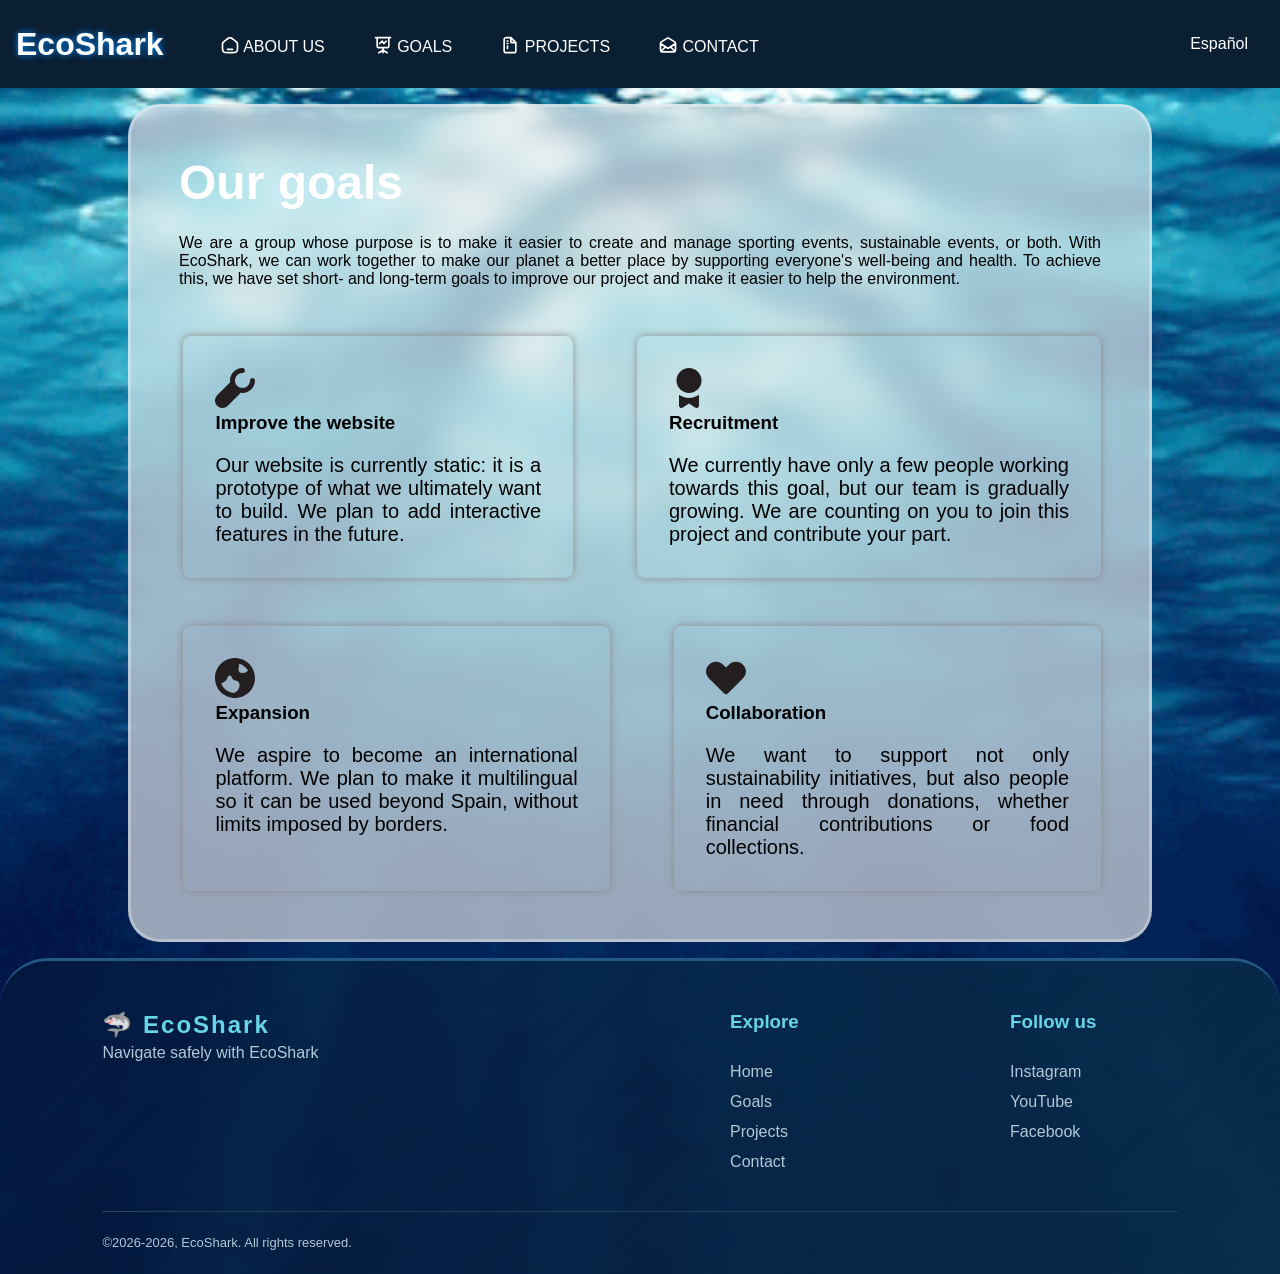
<file: Addlenguagues/english/objetivos.html>
<!DOCTYPE html>
<html lang="en">
<head>
    <meta charset="UTF-8">
    <meta name="viewport" content="width=device-width, initial-scale=1.0">
    <title>EcoShark - Goals</title>
    <link rel="stylesheet" href="../../style.css">
    <link rel="icon" type="image/png" href="../../Imagenes/Logo2.0.webp">
</head>
<body>
    <header>
        <a href="index.html">
            <div>
                <h1>EcoShark</h1>
            </div>
        </a>

        <nav>
            <ul>
                <li>
                    <a href="index.html">
                        <img src="../../SVGs/home.svg" alt="Home" width="20em" class="navSVG">
                        ABOUT US
                    </a>
                </li>
                <li>
                    <a href="objetivos.html">
                        <img src="../../SVGs/presentation.svg" alt="Goals" width="20em" class="navSVG">
                        GOALS
                    </a>
                </li>
                <li>
                    <a href="Proyectos.html">
                        <img src="../../SVGs/file.svg" alt="Projects" width="20em" class="navSVG">
                        PROJECTS
                    </a>
                </li>
                <li>
                    <a href="contactos.html">
                        <img src="../../SVGs/mail.svg" alt="Contact" width="20em" class="navSVG">
                        CONTACT
                    </a>
                </li>
                <li><a href="../../objetivos.html" lang="es" aria-label="Ver esta página en español">Español</a></li>
            </ul>
        </nav>
    </header>

    <main>
        <section class="objetivoimg">
            <h4>Our goals</h4>
            <p>We are a group whose purpose is to make it easier to create and manage sporting events, sustainable events, or both. With EcoShark, we can work together to make our planet a better place by supporting everyone's well-being and health. To achieve this, we have set short- and long-term goals to improve our project and make it easier to help the environment.</p>
            <div class="cards">
                &nbsp;
                <div>
                    <img src="../../SVGs/wrench-svgrepo-com.svg" width="40em" alt="">
                    <h3>Improve the website</h3>
                    <p>Our website is currently static: it is a prototype of what we ultimately want to build. We plan to add interactive features in the future.</p>
                </div>
                <div>
                    <img src="../../SVGs/medal-svgrepo-com.svg" width="40em" alt="">
                    <h3>Recruitment</h3>
                    <p>We currently have only a few people working towards this goal, but our team is gradually growing. We are counting on you to join this project and contribute your part.</p>
                </div>
            </div>
            <div class="cards">
                &nbsp;
                <div>
                    <img src="../../SVGs/globe-2-svgrepo-com.svg" width="40em" alt="">
                    <h3>Expansion</h3>
                    <p>We aspire to become an international platform. We plan to make it multilingual so it can be used beyond Spain, without limits imposed by borders.</p>
                </div>
                <div>
                    <img src="../../SVGs/ribbon-svgrepo-com.svg" width="40em" alt="">
                    <h3>Collaboration</h3>
                    <p>We want to support not only sustainability initiatives, but also people in need through donations, whether financial contributions or food collections.</p>
                </div>
            </div>
        </section>
    </main>

    <footer class="footer">
        <div class="footer-content">
            <div class="footer-brand">
                <h2> 🦈 EcoShark</h2>
                <p>Navigate safely with EcoShark</p>
            </div>

            <div class="footer-links">
                <h3>Explore</h3>
                <a href="index.html">Home</a>
                <a href="objetivos.html">Goals</a>
                <a href="Proyectos.html">Projects</a>
                <a href="contactos.html">Contact</a>
            </div>

            <div class="footer-social">
                <h3>Follow us</h3>
                <a href="https://instagram.com">Instagram</a>
                <a href="https://youtube.com">YouTube</a>
                <a href="https://facebook.com">Facebook</a>
            </div>
        </div>

        <div class="footer-bottom">
            <p>&copy;2026-2026, EcoShark. All rights reserved.</p>
        </div>
    </footer>
</body>
</html>
</file>
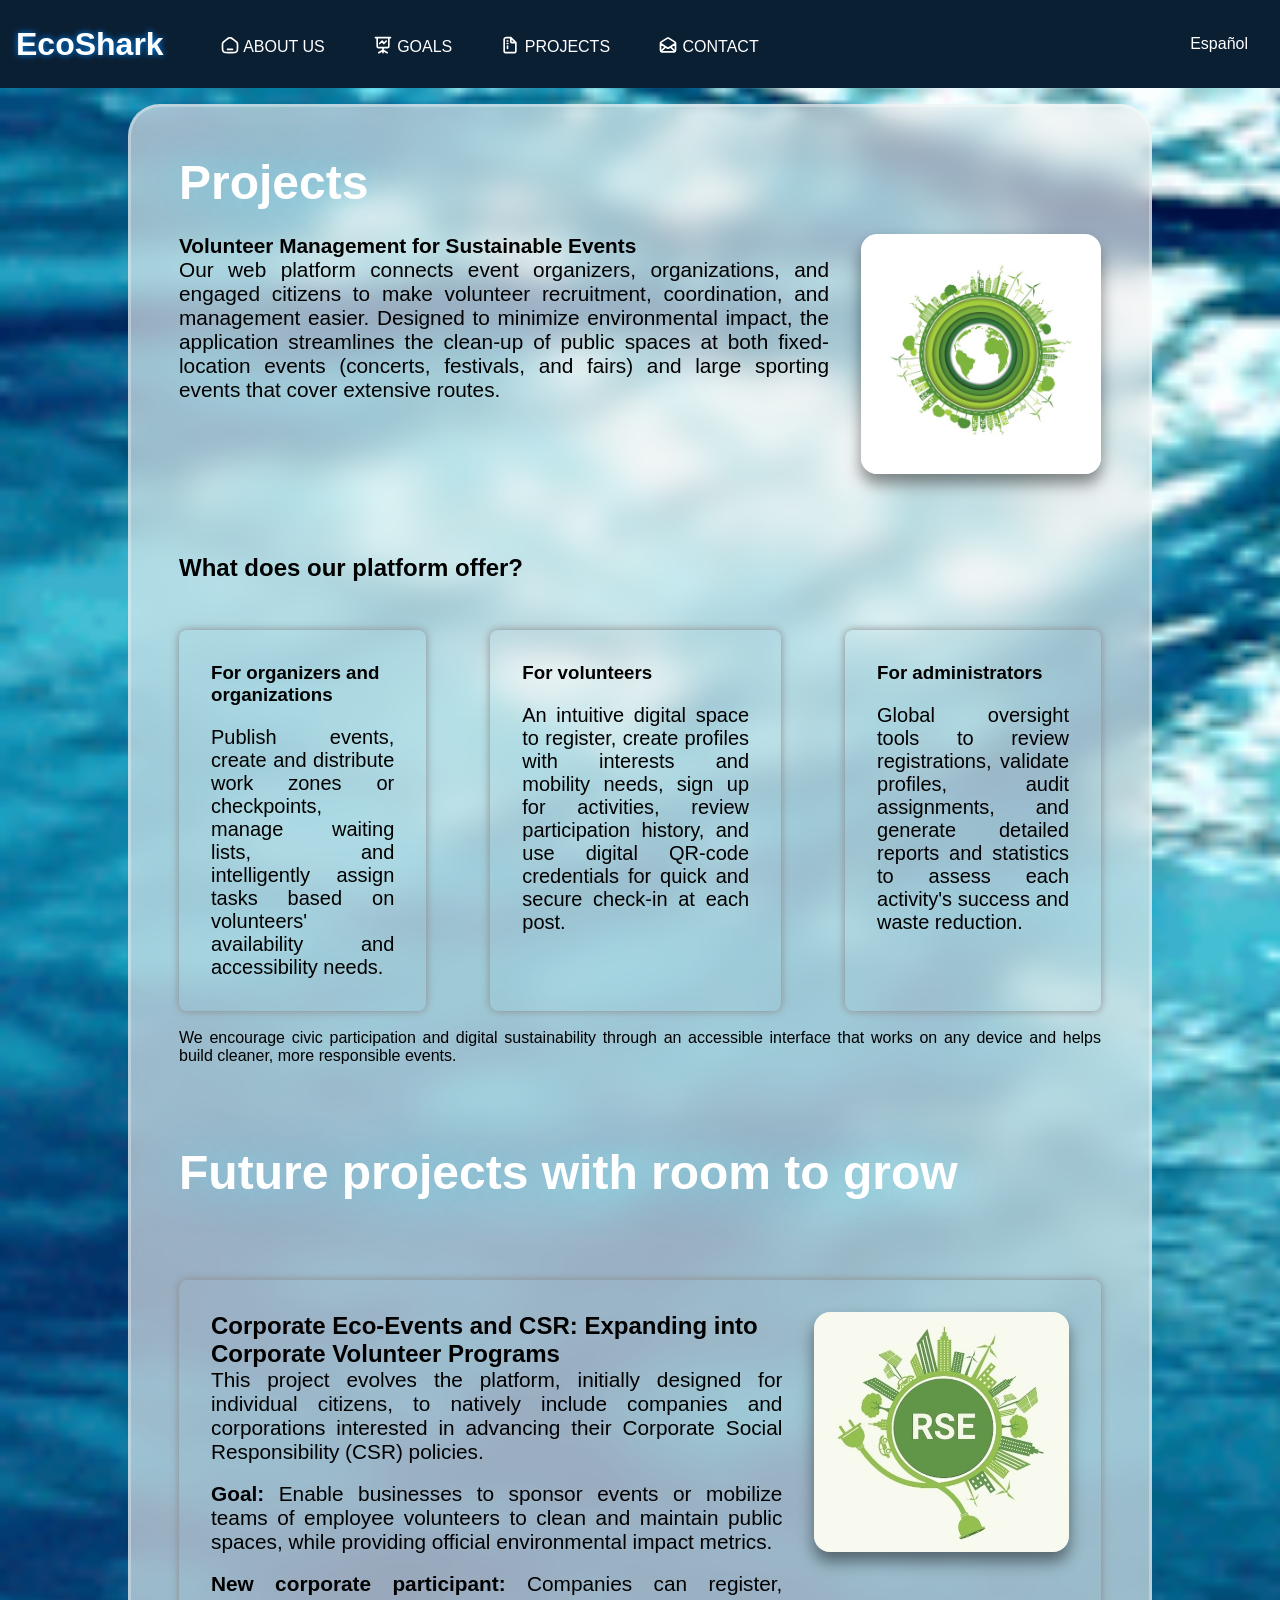
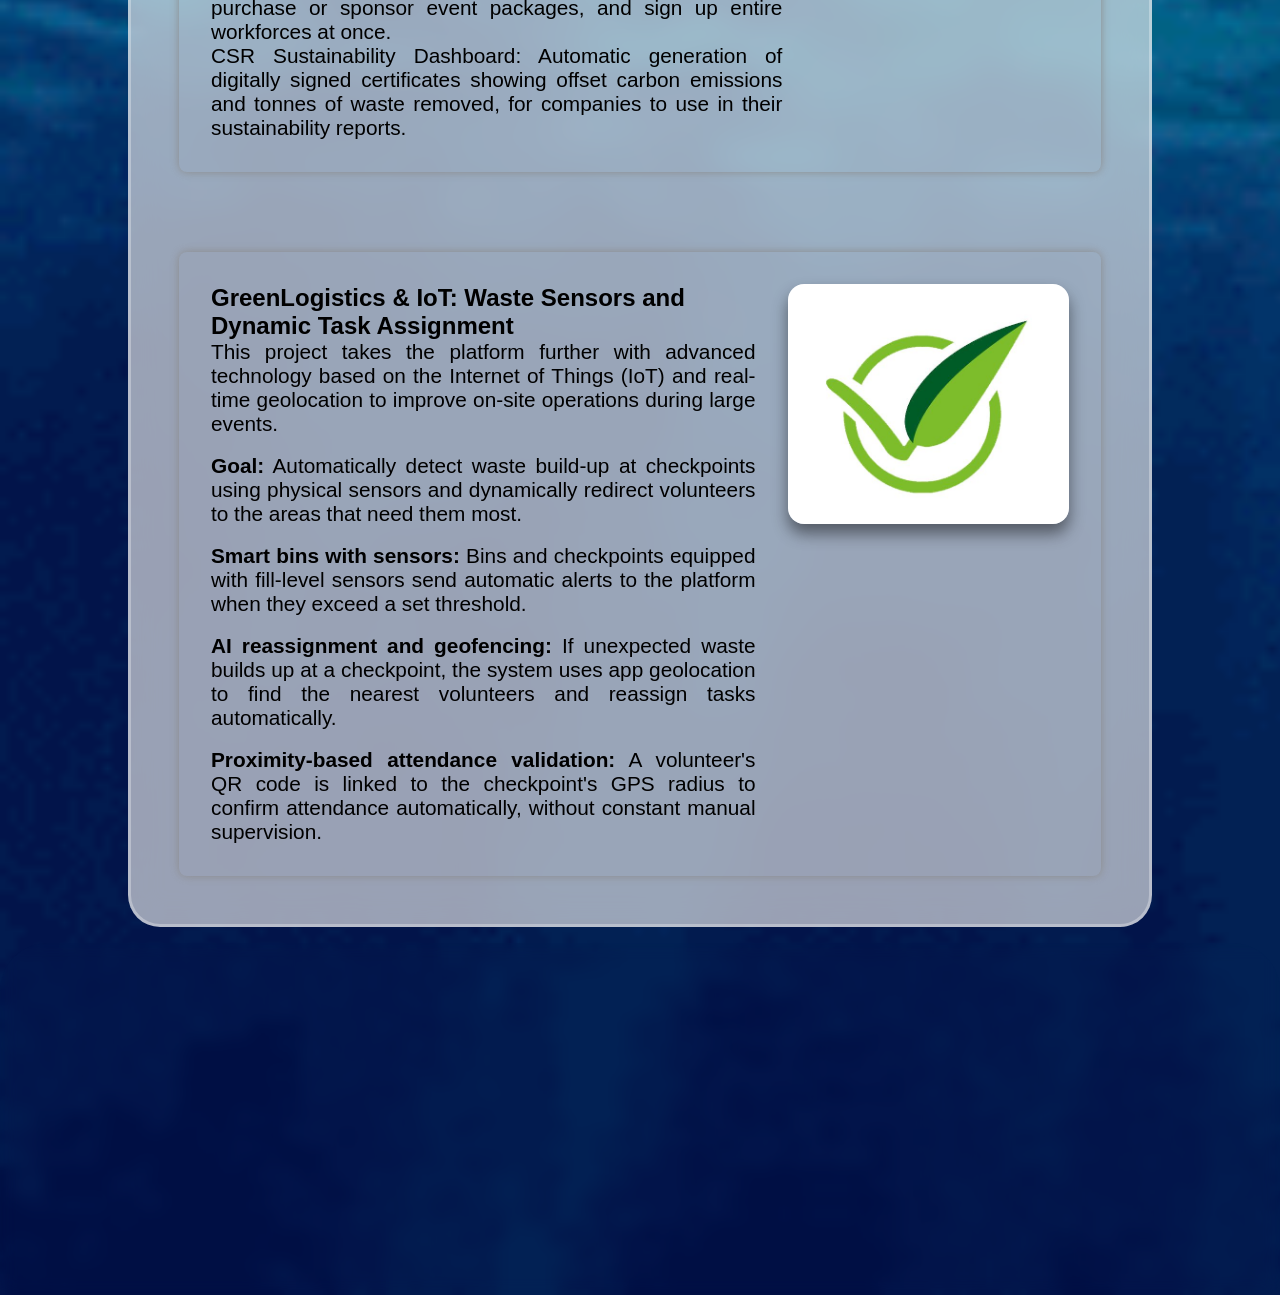
<file: Addlenguagues/english/Proyectos.html>
<!DOCTYPE html>
<html lang="en">
<head>
    <meta charset="UTF-8">
    <meta name="viewport" content="width=device-width, initial-scale=1.0">
    <title>EcoShark - Projects</title>
    <link rel="stylesheet" href="../../style.css">
    <link rel="icon" type="image/png" href="../../Imagenes/Logo2.0.webp">
</head>
<body>
    <header>
        <a href="index.html">
            <div>
                <h1>EcoShark</h1>
            </div>
        </a>

        <nav>
            <ul>
                <li>
                    <a href="index.html">
                        <img src="../../SVGs/home.svg" alt="Home" width="20em" class="navSVG">
                        ABOUT US
                    </a>
                </li>
                <li>
                    <a href="objetivos.html">
                        <img src="../../SVGs/presentation.svg" alt="Goals" width="20em" class="navSVG">
                        GOALS
                    </a>
                </li>
                <li>
                    <a href="Proyectos.html">
                        <img src="../../SVGs/file.svg" alt="Projects" width="20em" class="navSVG">
                        PROJECTS
                    </a>
                </li>
                <li>
                    <a href="contactos.html">
                        <img src="../../SVGs/mail.svg" alt="Contact" width="20em" class="navSVG">
                        CONTACT
                    </a>
                </li>
                <li><a href="../../Proyectos.html" lang="es" aria-label="Ver esta página en español">Español</a></li>
            </ul>
        </nav>
    </header>

    <main>
        <section>
            <h4>Projects</h4>
            <div class="imageText">
                <div>
                    <p><strong>Volunteer Management for Sustainable Events</strong><br>Our web platform connects event organizers, organizations, and engaged citizens to make volunteer recruitment, coordination, and management easier. Designed to minimize environmental impact, the application streamlines the clean-up of public spaces at both fixed-location events (concerts, festivals, and fairs) and large sporting events that cover extensive routes.</p>
                </div>
                <img class="pequeño" src="../../Imagenes/sostenible.jpg" alt="Volunteers participating in a sustainable event">
            </div>
        </section>

        <section>
            <h2>What does our platform offer?</h2>
            <div class="cards">
                <div>
                    <h3>For organizers and organizations</h3>
                    <p>Publish events, create and distribute work zones or checkpoints, manage waiting lists, and intelligently assign tasks based on volunteers' availability and accessibility needs.</p>
                </div>

                <div>
                    <h3>For volunteers</h3>
                    <p>An intuitive digital space to register, create profiles with interests and mobility needs, sign up for activities, review participation history, and use digital QR-code credentials for quick and secure check-in at each post.</p>
                </div>

                <div>
                    <h3>For administrators</h3>
                    <p>Global oversight tools to review registrations, validate profiles, audit assignments, and generate detailed reports and statistics to assess each activity's success and waste reduction.</p>
                </div>
            </div>
            <br>
            <p>We encourage civic participation and digital sustainability through an accessible interface that works on any device and helps build cleaner, more responsible events.</p>
        </section>

        <section>
            <h4>Future projects with room to grow</h4>
        </section>

        <section class="border">
            <div class="imageText">
                <div>
                    <h2>Corporate Eco-Events and CSR: Expanding into Corporate Volunteer Programs</h2>

                    <p>This project evolves the platform, initially designed for individual citizens, to natively include companies and corporations interested in advancing their Corporate Social Responsibility (CSR) policies.</p><br>

                    <p><strong>Goal:</strong> Enable businesses to sponsor events or mobilize teams of employee volunteers to clean and maintain public spaces, while providing official environmental impact metrics.</p><br>

                    <p><strong>New corporate participant:</strong> Companies can register, purchase or sponsor event packages, and sign up entire workforces at once.</p>

                    <p>CSR Sustainability Dashboard: Automatic generation of digitally signed certificates showing offset carbon emissions and tonnes of waste removed, for companies to use in their sustainability reports.</p>
                </div>

                <img class="pequeño" src="../../Imagenes/rse.jpg" alt="Corporate social responsibility and volunteer program">
            </div>
        </section>

        <section class="border">
            <div class="imageText">
                <div>
                    <h2>GreenLogistics &amp; IoT: Waste Sensors and Dynamic Task Assignment</h2>

                    <p>This project takes the platform further with advanced technology based on the Internet of Things (IoT) and real-time geolocation to improve on-site operations during large events.</p><br>

                    <p><strong>Goal:</strong> Automatically detect waste build-up at checkpoints using physical sensors and dynamically redirect volunteers to the areas that need them most.</p><br>

                    <p><strong>Smart bins with sensors:</strong> Bins and checkpoints equipped with fill-level sensors send automatic alerts to the platform when they exceed a set threshold.</p><br>

                    <p><strong>AI reassignment and geofencing:</strong> If unexpected waste builds up at a checkpoint, the system uses app geolocation to find the nearest volunteers and reassign tasks automatically.</p><br>

                    <p><strong>Proximity-based attendance validation:</strong> A volunteer's QR code is linked to the checkpoint's GPS radius to confirm attendance automatically, without constant manual supervision.</p>
                </div>
                <img class="pequeño" src="../../Imagenes/GreenLogistics.jpg" alt="Smart waste-management logistics with IoT">
            </div>
        </section>
    </main>

    <footer class="footer">
        <div class="footer-content">
            <div class="footer-brand">
                <h2> 🦈 EcoShark</h2>
                <p>Navigate safely with EcoShark</p>
            </div>

            <div class="footer-links">
                <h3>Explore</h3>
                <a href="index.html">Home</a>
                <a href="objetivos.html">Goals</a>
                <a href="Proyectos.html">Projects</a>
                <a href="contactos.html">Contact</a>
            </div>

            <div class="footer-social">
                <h3>Follow us</h3>
                <a href="https://instagram.com"><img src="../../SVGs/insta-svgrepo-com.svg" width="40em" alt="" class="SVGs"> <span>Instagram</span></a>
                <a href="https://youtube.com"><img src="../../SVGs/youtube-168-svgrepo-com.svg" alt="" width="40em" class="SVGs"> <span>YouTube</span></a>
                <a href="https://facebook.com"><img src="../../SVGs/facebook-svgrepo-com.svg" alt="" width="40em" class="SVGs"> <span>Facebook</span></a>
            </div>
        </div>

        <div class="footer-bottom">
            <p>&copy;2026-2026, EcoShark. All rights reserved.</p>
        </div>
    </footer>
</body>
</html>
</file>
<file: style.css>
*{
    margin: 0;
    font-family: Arial, Helvetica, sans-serif;
}
p{
    text-align:  justify;
}
body{
    display: flex;
    min-height: 100vh;
    flex-direction: column;
    background-image: url(Imagenes/oceano.gif);
    background-color: #4B75FF;
    background-size: cover;
    background-repeat: no-repeat;
}

.SVGs{
     transform: translateY(-0.2em);
}

main{
    flex: 1;
    margin: 1em 10%;
    background-color: #f2f2f2a1;
    backdrop-filter: blur(1em);
    border-radius:2em ;
    border: solid 0.2em rgba(255, 255, 255, 0.305);  
}
/* ====================== HEADER ====================== */
header{
    display: flex;
    background-color: #0B1F33;
    align-items: center;
    position: relative;
    padding: 1em;
}

a {
    text-decoration: none;
    color: white;
}

nav ul{
    display: flex;
    gap: 3em;
    width: 100%;
    align-items: center;
}
header nav{
    flex: 1;
}
nav li:last-child{
    margin-left: auto;
}
li{
    list-style: none;
    transition: transform 0.2s ease;
}
nav li:hover{
    text-shadow: 0 0 1em rgb(0, 138, 252);  
    transform: translateY(-0.2em);
    font-weight: bolder;
}

nav li:hover a{
    color: white;
    transition: transform 0.2s ease;
}

nav{
    display: flex;

    align-items: center;
    padding: 1em;
}



h1{
    color: white;
    text-shadow: 0 0 0.2em rgb(0, 138, 252);
    transition: 500ms;
}

h1:hover{
    color: rgb(0, 138, 252);
    text-shadow: 0 0 1em rgb(0, 138, 252);

}

.navSVG{
    transform: translateY(0.2em);
}


/* ====================== MAP ====================== */
iframe{
    width: 30em;
    aspect-ratio: 3 / 2;
    overflow: hidden;
    border-radius: 12px;
    box-shadow: 0 4px 12px rgba(0, 0, 0, 0.15);
}

/* ====================== MAIN INDEX====================== */
button{
    padding: 1em;
    font-size: large;
    font-weight: bold;
    border-radius: 0.5em;
    border: solid 0em rgba(0, 0, 0, 0.286);
    background-color: rgba(0, 229, 255, 0.251);
    backdrop-filter: blur(0.3em);
    box-shadow: 0em 0.3em 0.5em rgba(0, 0, 0, 0.398);
    transition: 100ms;
    cursor: pointer;

}

button:hover{
    transform: translateY(-0.5em);
    background-color: rgba(160, 246, 255, 0.251);
}

.buttonsContainer{
    margin: 1em;
    display: flex;
    justify-content: center;
    gap: 1em;
}


main section{
margin-bottom:5em;    
margin-left: 3em;
margin-right: 3em;
}

main section:last-of-type{
margin-bottom:3em ;    
}


main section:first-of-type{
    margin-top: 3em;
}

.cardsection{
    display: flex;
    flex-direction: row;
    justify-content: center;
}

.containerCards{
    text-align: center;
}

.cards{
    display: flex;
    justify-content: center;
}

.cards div p{
    margin-top: 1em;
    font-size: 1.25em;
}

.cards div{
    max-width: 25em;
    box-shadow: 0em 0em 0.5em #8c8c8c;
    border-radius:0.5em;
    padding: 2em;
    margin-top: 3em;
    margin-right: 4em;
}

.cards div:last-of-type{
    margin-right: 0;
}

.imageText{
    gap: 2em;
    
    display: flex;
}

.imageText p{
    font-size: 1.3em;
}


.imageText img{
    
    border-radius: 1em;
    box-shadow: 0 0.6em 1em rgba(0, 0, 0, 0.457);
}

/* ====================== MAIN CONTACTANOS====================== */

.tarjetas-seccion {
    display: flex;
    justify-content: center;
    gap: 2em;

}

.tarjeta {
    background: white;
    padding: 28px;
    border: 1px solid #e1e9e4;
    border-radius: 16px;
    box-shadow: 0 8px 24px rgba(0, 0, 0, 0.05);
    min-width: 0;
    width: 50%;
}


.datos-contacto ul {
    list-style: none;
    padding: 0;
}

.datos-contacto li {
    margin-bottom: 1em;
}

.tarjeta a {
    color: black;
}

.ubicacion-contacto {
    border-top: 1px solid #e1e9e4;
    padding-top: 20px;
    margin-top: 24px;
}

form {
    display: flex;
    flex-direction: column;
    gap: 18px;
}

.campo-formulario {
    display: flex;
    flex-direction: column;
    gap: 8px;
}

.campo-formulario input,
.campo-formulario textarea {
    padding: 12px 14px;
    border: 1px solid #ccd8d0;
    border-radius: 8px;
    font: inherit;
}

.Boton{
    color: white;
    border: none;
    cursor: pointer;
    font: inherit;
    transition: 0.2s ease;
}

.Boton:hover {
    background: #2566a8;
}

.mapa-contacto iframe {
    display: block;
    width: 100%;
    height: 380px;
    border: 0;
    border-radius: 14px;
}

/* ====== AJUSTES GENERALES ======== */
.border{
    box-shadow: 0em 0em 0.5em #8c8c8c;
    border-radius:0.5em;
    padding: 2em;
}

.pequeño{
    width: 20em;
    height: 15em;
}

.mediano{
    width: 50em;
}

.Boton{
    padding: 0.5em;
    background-color: lightblue;
    border-radius: 0.3em;
    width: 5em;
}

h4{
    font-size: 3em;
    color: white;
    text-shadow:0 0 1em #67d5e8;
    margin-bottom: 0.5em;
}

h5{
       font-size: 1.7em; 
}

.navSVG{
  filter: brightness(0) invert(1);
}

/* ====================== FOOTER ====================== */

.footer {
  background: linear-gradient(135deg, #061b2b5c, #0b344bbd);
  color: #fff;
  padding: 50px 8% 20px;
  font-family: Arial, sans-serif;
  border-top-left-radius: 3em;
  border-top-right-radius: 3em;
  border-top: solid 0.2em #235982;
  backdrop-filter: blur(0.5em);
}

.footer-content {
  display: grid;
  grid-template-columns: 2fr 1fr 1fr;
  gap: 40px;
  max-width: 1200px;
  margin: auto;
}

.footer-brand h2 {
  color: #67d5e8;
  letter-spacing: 2px;
}

.footer h3 {
  margin-bottom: 18px;
  color: #67d5e8;
}

.footer p {
  color: #b4c8d6;
  line-height: 1.7;
}

.footer-links,
.footer-social {
  display: flex;
  flex-direction: column;
  align-items: flex-start;
  gap: 12px;
  justify-self: center;
}

.footer a {
  color: #b4c8d6;
  text-decoration: none;
  transition: color 0.3s, transform 0.3s;
}

.footer a:hover {
  color: #67d5e8;
  transform: translateX(5px);
}

.footer-bottom {
  max-width: 1200px;
  margin: 40px auto 0;
  padding-top: 20px;
  border-top: 1px solid #244355;
  text-align: center;
  font-size: 13px;
}

.footer-social a{
    display: flex;
    align-items: center;
}

.logo{
    margin-right: 1em;
    width: 3%;
    border-radius: 100%;
}

@media (max-width: 700px) {
  .footer-content {
    grid-template-columns: 1fr;
    gap: 25px;
  }
}
</file>
